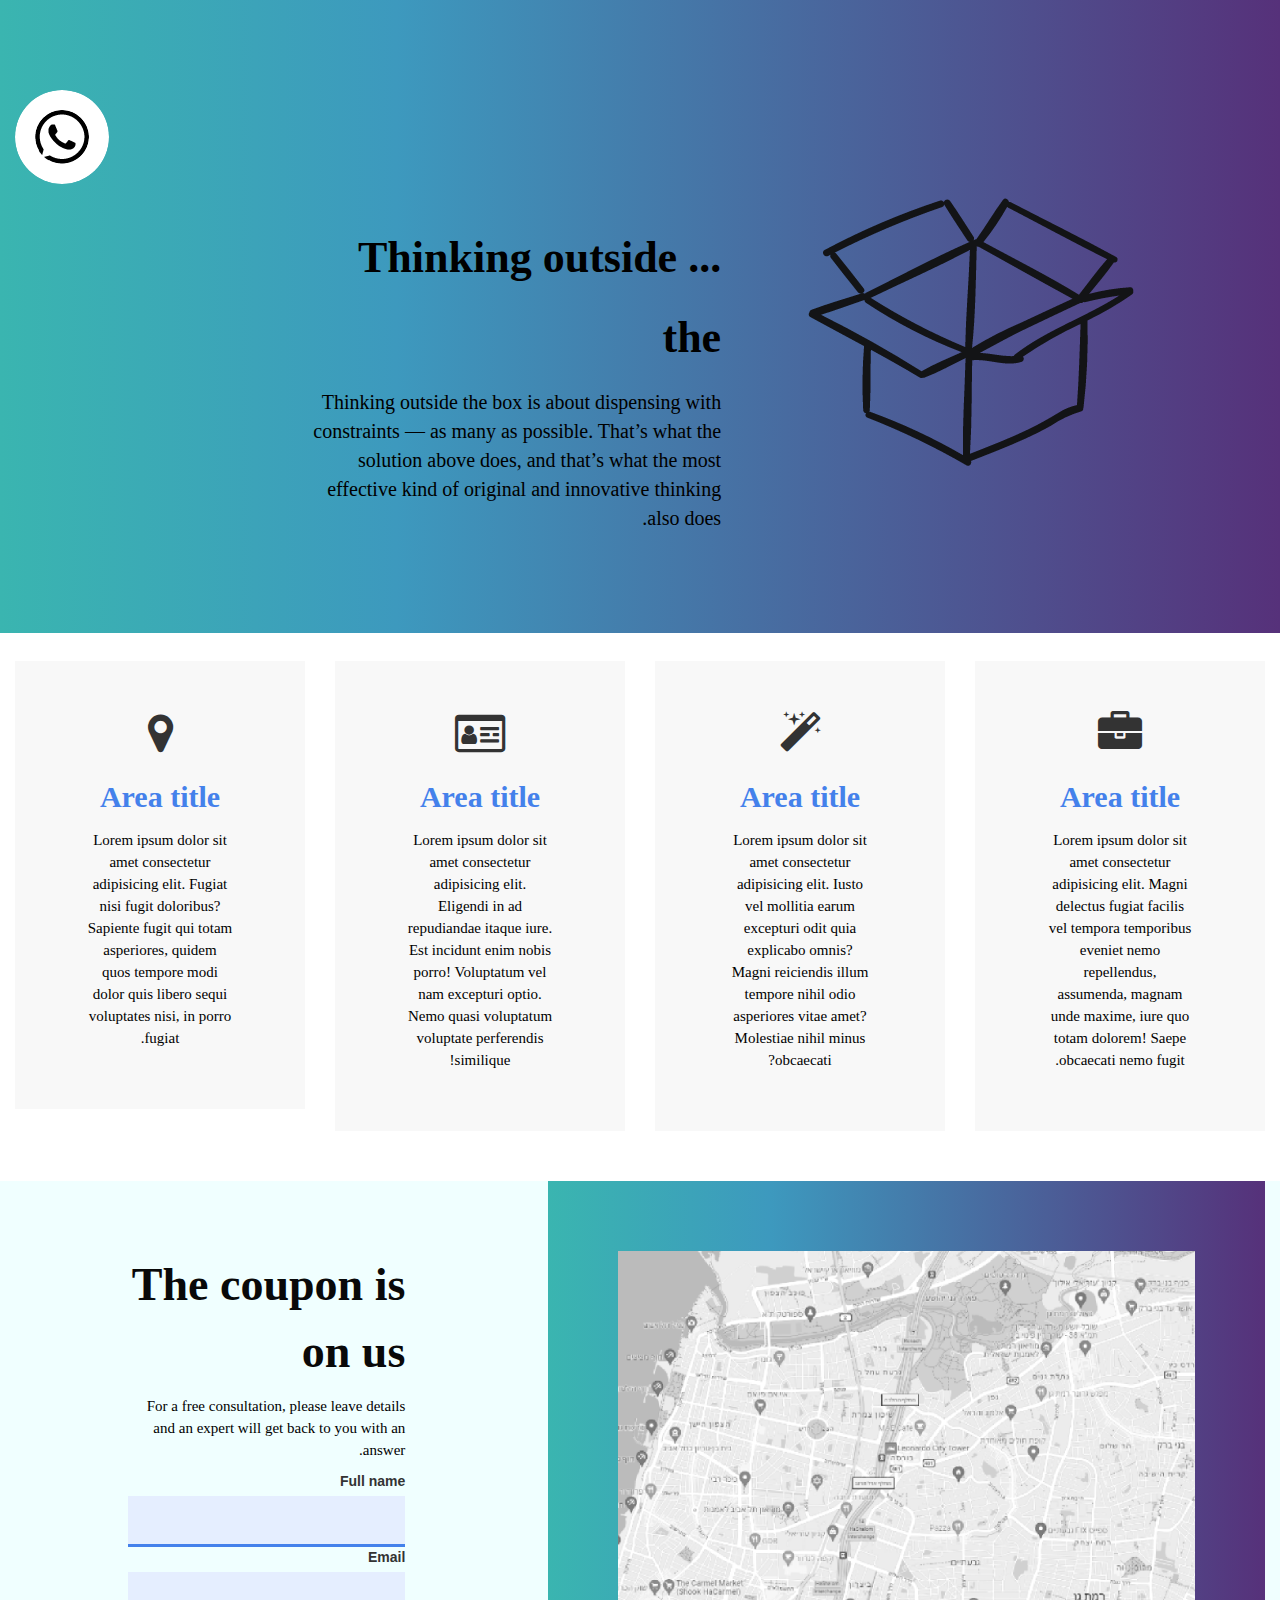
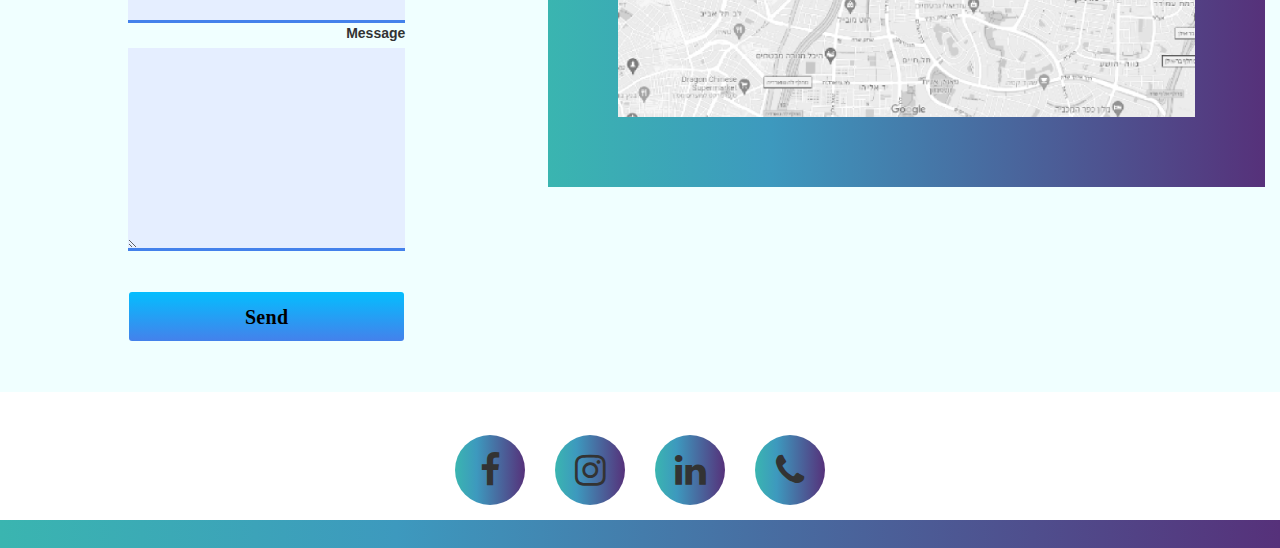
<file: projects/projectName1/index.html>
<!DOCTYPE html>
<html lang="en">

<head>
    <meta charset="UTF-8">
    <meta name="viewport" content="width=device-width, initial-scale=1.0">
    <title>Think outside the box</title>
    <link rel="stylesheet" href="https://maxcdn.bootstrapcdn.com/bootstrap/3.4.1/css/bootstrap.min.css">
    <link rel="stylesheet" href="https://cdnjs.cloudflare.com/ajax/libs/font-awesome/4.7.0/css/font-awesome.min.css">
    <link rel="stylesheet" href="./styles.css">
</head>

<body class="rtl">
    <div class="container-fluid d-flex">
        <div id="row1" class="row ltr blue">
            <div class="col-sm-12">
                <div class="whatsapp">
                    <img src="./images/whatsapp.png" alt="whatsapp image" />
                </div>
            </div>
        </div>
        <div id="row2" class="cont row blue">
            <div class="col-sm-12 col-md-7">
                <div class="content-header">
                    <h1 class="title-header">

                        ... Thinking outside the 
                    </h1>
                    <p class="text-header">

                        Thinking outside the box is about dispensing with constraints — as many as possible. That’s what the solution above
                        does, and that’s what the most effective kind of original and innovative thinking also does.
                        
                    </p>
                </div>
            </div>
            <div class="col-sm-12 col-md-4">
                <div class="box">
                    <img class="box-img" src="./images/box.png" alt="image of an open box" />
                </div>
            </div>
        </div>
        <div class="row d-flex justify-content-space-evenly">
            <div class="col-sm-12 col-md-3">
                <div class="square">
                    <i class="fa fa-map-marker"></i>
                    <h3 class="title-box">Area title</h3>
                    <p class="text-box">Lorem ipsum dolor sit amet consectetur adipisicing elit. Fugiat nisi fugit doloribus? Sapiente fugit qui totam asperiores, quidem quos tempore modi dolor quis libero sequi voluptates nisi, in porro fugiat.</p>
                </div>
            </div>
            <div class="col-sm-12 col-md-3">
                <div class="square">
                    <i class="fa fa-id-card-o" aria-hidden="true"></i>
                    <h3 class="title-box">Area title</h3>
                    <p class="text-box">Lorem ipsum dolor sit amet consectetur adipisicing elit. Eligendi in ad repudiandae itaque iure. Est incidunt enim nobis porro! Voluptatum vel nam excepturi optio. Nemo quasi voluptatum voluptate perferendis similique!</p>
                </div>
            </div>
            <div class="col-sm-12 col-md-3">
                <div class="square">
                    <i class="fa fa-magic" aria-hidden="true"></i>
                    <h3 class="title-box">Area title</h3>
                    <p class="text-box">Lorem ipsum dolor sit amet consectetur adipisicing elit. Iusto vel mollitia earum excepturi odit quia explicabo omnis? Magni reiciendis illum tempore nihil odio asperiores vitae amet? Molestiae nihil minus obcaecati?</p>
                </div>
            </div>
            <div class="col-sm-12 col-md-3">
                <div class="square">
                    <i class="fa fa-briefcase" aria-hidden="true"></i>
                    <h3 class="title-box">Area title</h3>
                    <p class="text-box">Lorem ipsum dolor sit amet consectetur adipisicing elit. Magni delectus fugiat facilis vel tempora temporibus eveniet nemo repellendus, assumenda, magnam unde maxime, iure quo totam dolorem! Saepe obcaecati nemo fugit.</p>
                </div>
            </div>
        </div>
        <div id="row4" class="row">
            <div class="form-main-container col-sm-12 col-md-5">
                <div class="form-title-container">
                    <h2 class="form-title">The coupon is on us </h2>
                    <p class="form-text">
                        For a free consultation, please leave details and an expert will get back to you with an answer.
                    </p>
                </div>
                <div class="form-container">
                    <form>
                        <label>Full name</label>
                        <input>
                        <label>Email</label>
                        <input>
                        <label>Message</label>
                        <textarea cols="50" rows="10"></textarea>
                        <button class="btn" type="submit" onclick="e => e.preventDefault()">
                            Send
                        </button>
                    </form>
                </div>
            </div>
            <div class="col-sm-12 col-md-7">
                <div class="map blue">
                    <img src="./images/map.png" alt="map">
                </div>
            </div>
        </div>
        <div id="row5" class="row d-flex justify-content-space-around">
            <div class="icons-container col-sm-12 col-md-12">
                <div class="icon-circle blue">
                    <i class="fa fa-phone" aria-hidden="true"></i>
                </div>
                <div class="icon-circle blue">
                    <i class="fa fa-linkedin" aria-hidden="true"></i>
                </div>
                <div class="icon-circle blue">
                    <i class="fa fa-instagram" aria-hidden="true"></i>
                </div>
                <div class="icon-circle blue">
                    <i class="fa fa-facebook" aria-hidden="true"></i>
                </div>
            </div>
        </div>
        <div id="row6" class="row blue"></div>
    </div>
</body>

</html>
</file>
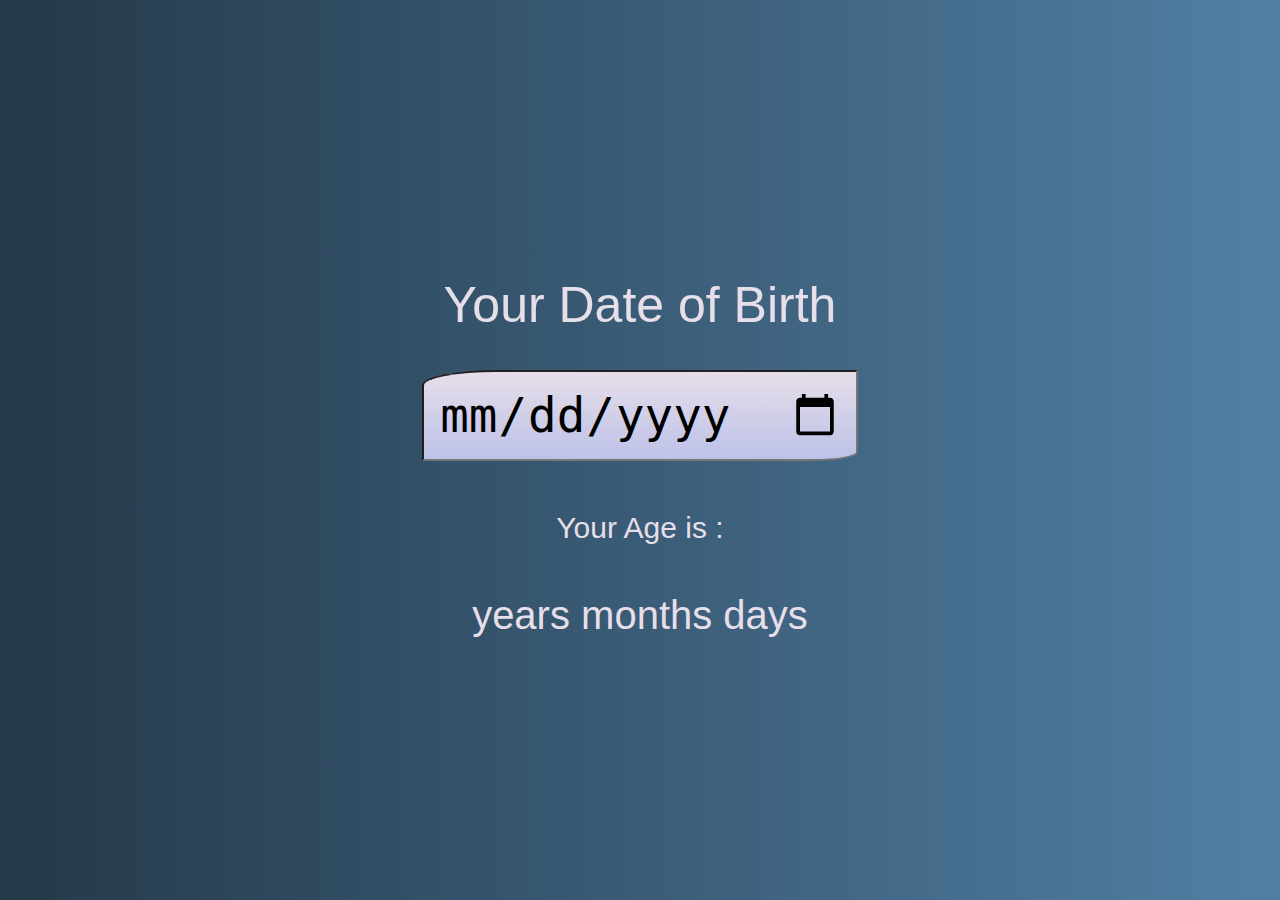
<file: projects/projectName2/index.html>
<!DOCTYPE html>
<html lang="en">
<head>
    <meta charset="UTF-8">
    <meta name="viewport" content="width=device-width, initial-scale=1.0">
    <title>Age Calculator</title>
    <link rel="stylesheet" href="./style.css" type="text/css">
</head>
<body>
    <div class="container">
        <label for="dob">Your Date of Birth</label>
        <input type="date" name="dob-name" id="dob" oninput="getAge()">
        <p class="desc">Your Age is : </p>
        <p class="age">
            <span id="years"></span> years
            <span id="months"></span> months
            <span id="days"></span> days
        </p>
        <p class="error">Welcome Time Traveller</p>
    </div>
    <script src="./app.js" type="text/javascript"></script>
</body>
</html>
</file>
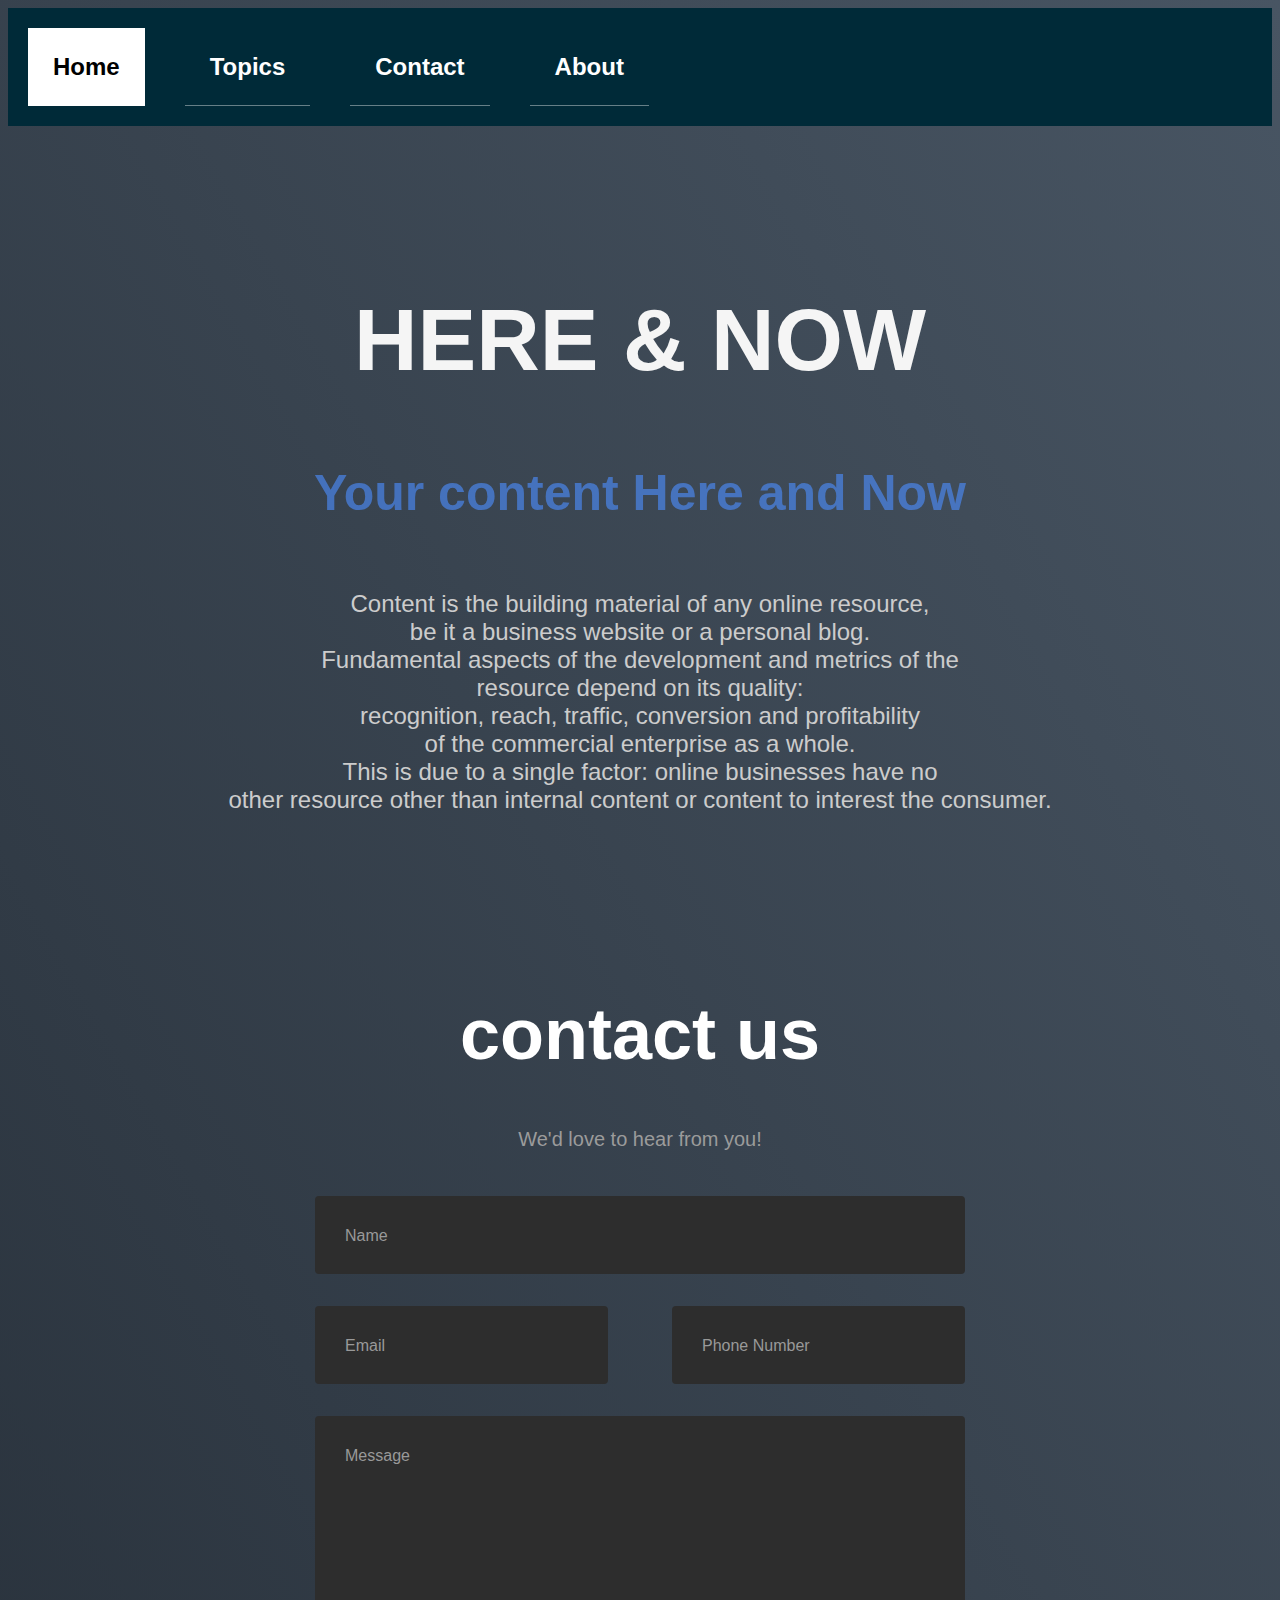
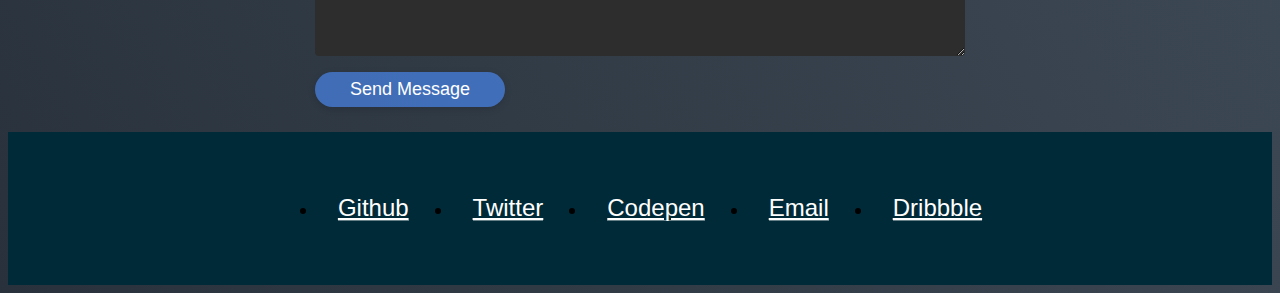
<file: projects/projectName3/index.html>
<html lang="en">

<head>
    <meta charset="UTF-8" />
    <meta http-equiv="X-UA-Compatible" content="IE=edge" />
    <meta name="viewport" content="width=device-width, initial-scale=1.0" />
    <title>HERE & NOW </title>
    <link rel="stylesheet" href="./style/style.css">
</head>

<body>
    
    <div class="nav">
       
        <a href="./index.html" class="active">Home</a>
        <a href="#Articles">Topics</a>
        <a href="#contact">Contact</a>
        <a href="#about">About</a>
    </div>
    <div class=" header">
        <h2 class="heading">HERE & NOW</h2>
        <h3 id="Articles"> Your content Here and Now</h3>
        <p class="content">
            Content is the building material of any online resource, <br>be it a business website or a personal blog. <br> Fundamental
            aspects of the development and metrics of the<br> resource depend on its quality: <br>recognition, reach, traffic, conversion
            and profitability <br>of the commercial enterprise as a whole. <br> This is due to a single factor: online businesses have no<br>
            other resource other than internal content or content to interest the consumer.
        </p>

        <p></p>
    </div>

    <div class="container">
        
        <div class="row">
            <h1 id="contact">contact us</h1>
        </div>
        <div class="row">
            <h4 style="text-align:center">We'd love to hear from you!</h4>
        </div>
        <div class="row input-container">
            <div class="col-xs-12">
                <div class="styled-input wide">
                    <input type="text" required />
                    <label>Name</label>
                </div>
            </div>
            <div class="col-md-6 col-sm-12">
                <div class="styled-input">
                    <input type="text" required />
                    <label>Email</label>
                </div>
            </div>
            <div class="col-md-6 col-sm-12">
                <div class="styled-input" style="float:right;">
                    <input type="text" required />
                    <label>Phone Number</label>
                </div>
            </div>
            <div class="col-xs-12">
                <div class="styled-input wide">
                    <textarea required></textarea>
                    <label>Message</label>
                </div>
            </div>
            <div class="col-xs-12">
                <div class="btn-lrg submit-btn">Send Message</div>
            </div>
        </div>
    </div>


    <div class="footer">
        <ul id="about">
            <li><a href="https://twitter.com"; target="_blank">Twitter</a></li>
            <li><a href="https://codepen.io"; target="_blank">Codepen</a></li>
            <li><a href="mailto:zarik967@gmail.com"; target="_blank">Email</a></li>
            <li><a href="https://dribbble.com"; target="_blank">Dribbble</a></li>
            <li><a href="https://github.com"; target="_blank">Github</a></li>
           
        </ul>
    </div>
</body>

</html>
</file>
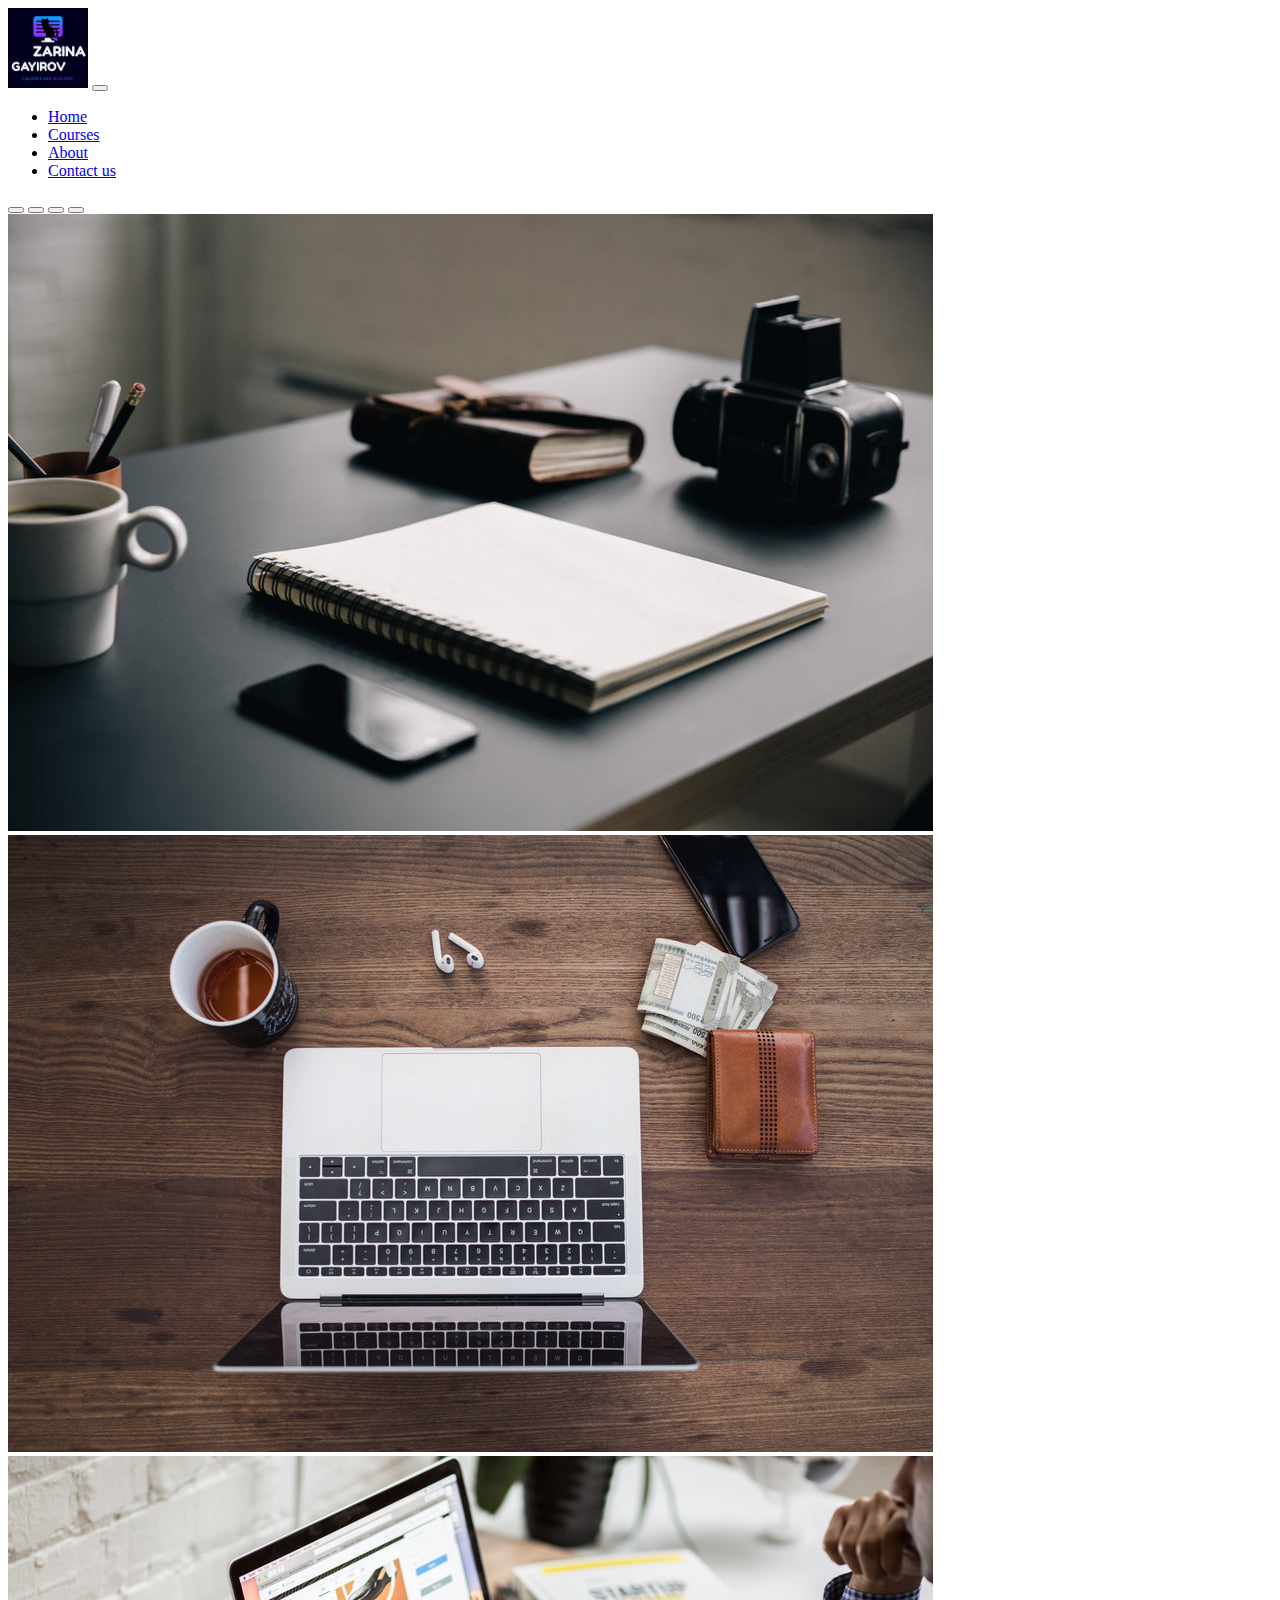
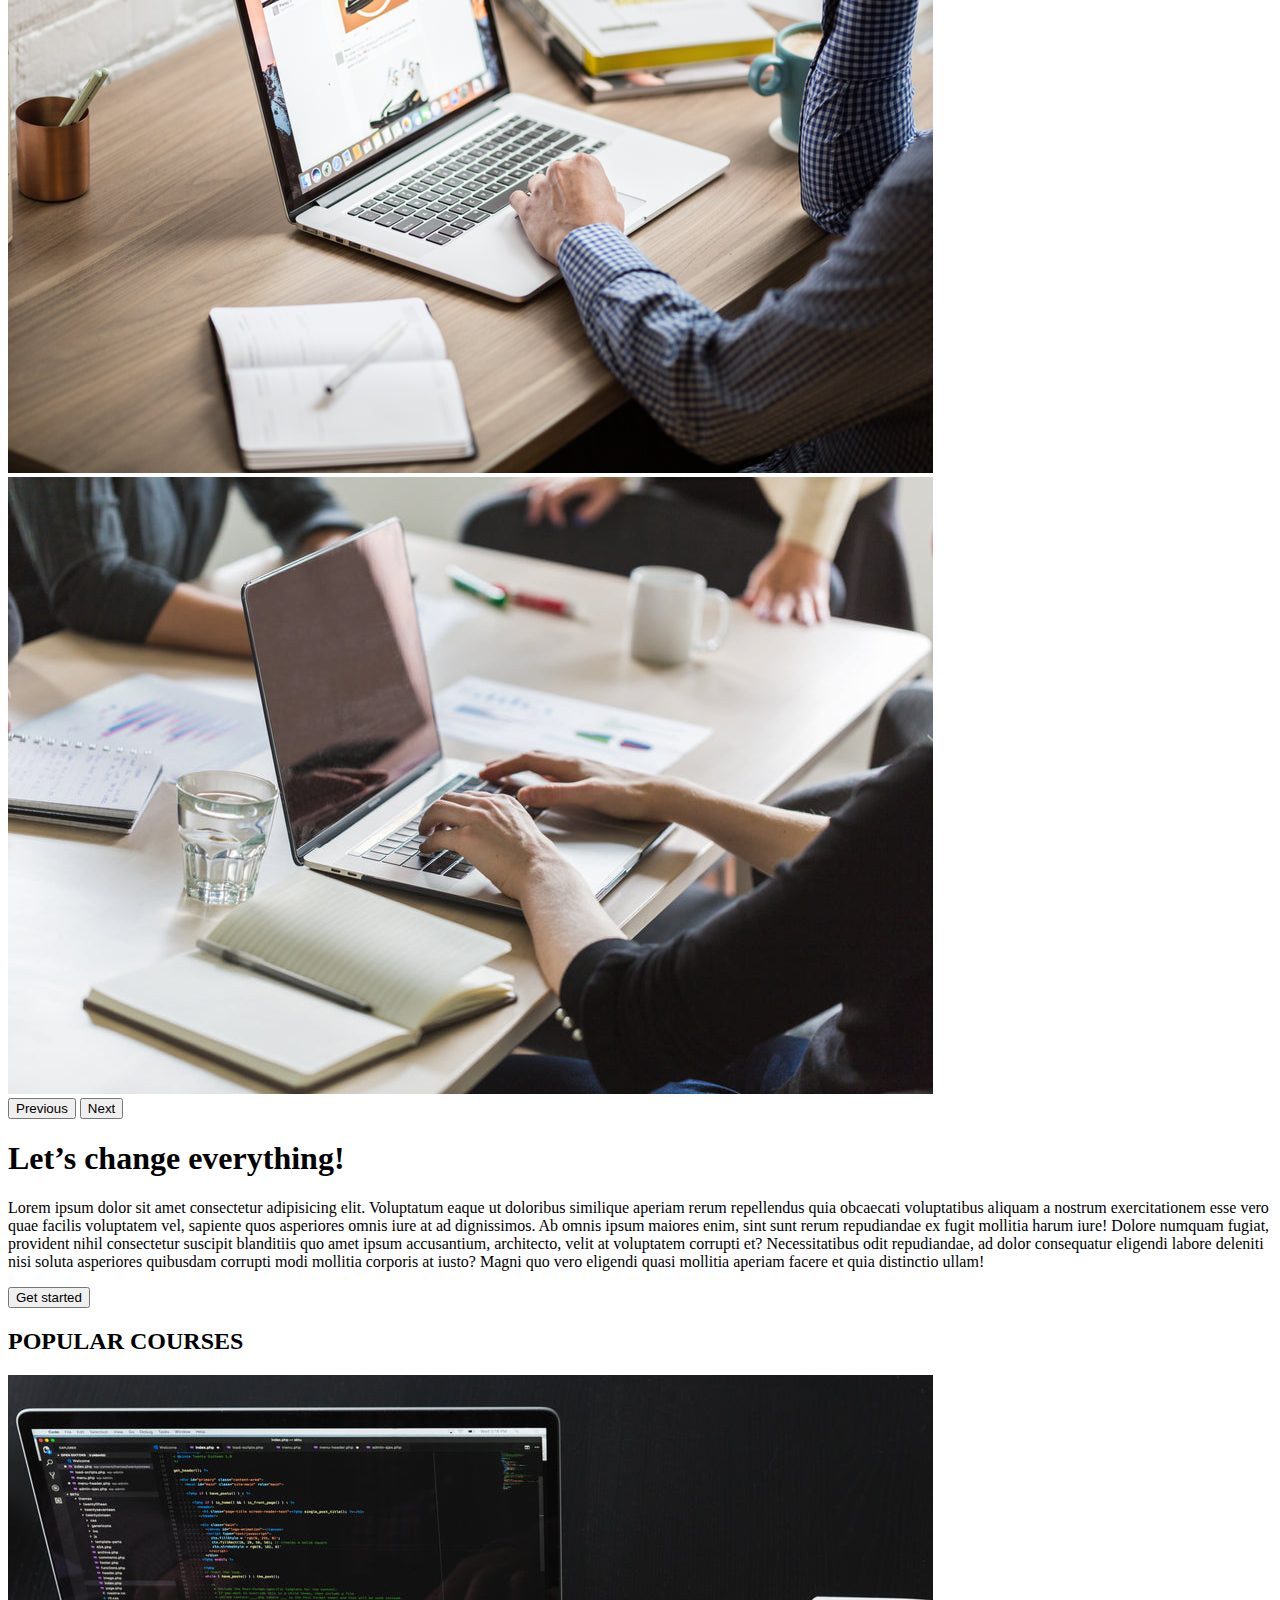
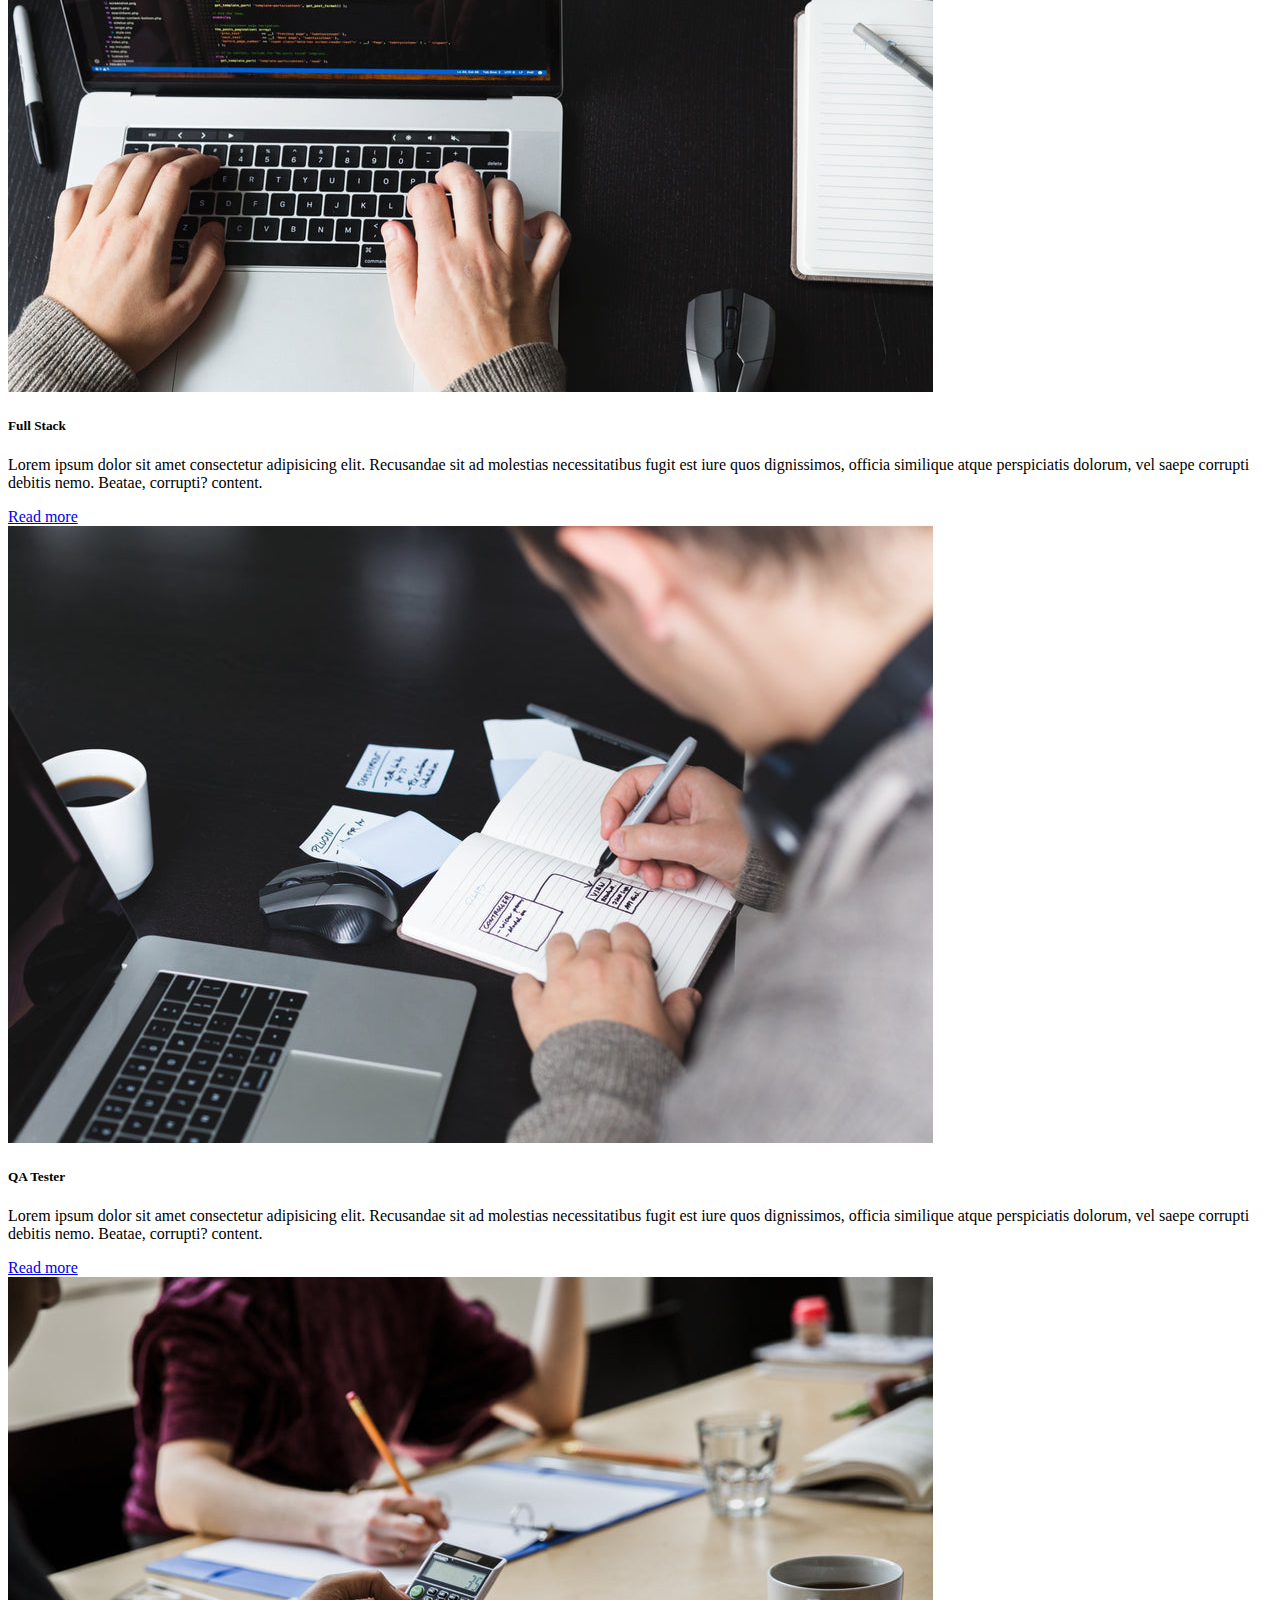
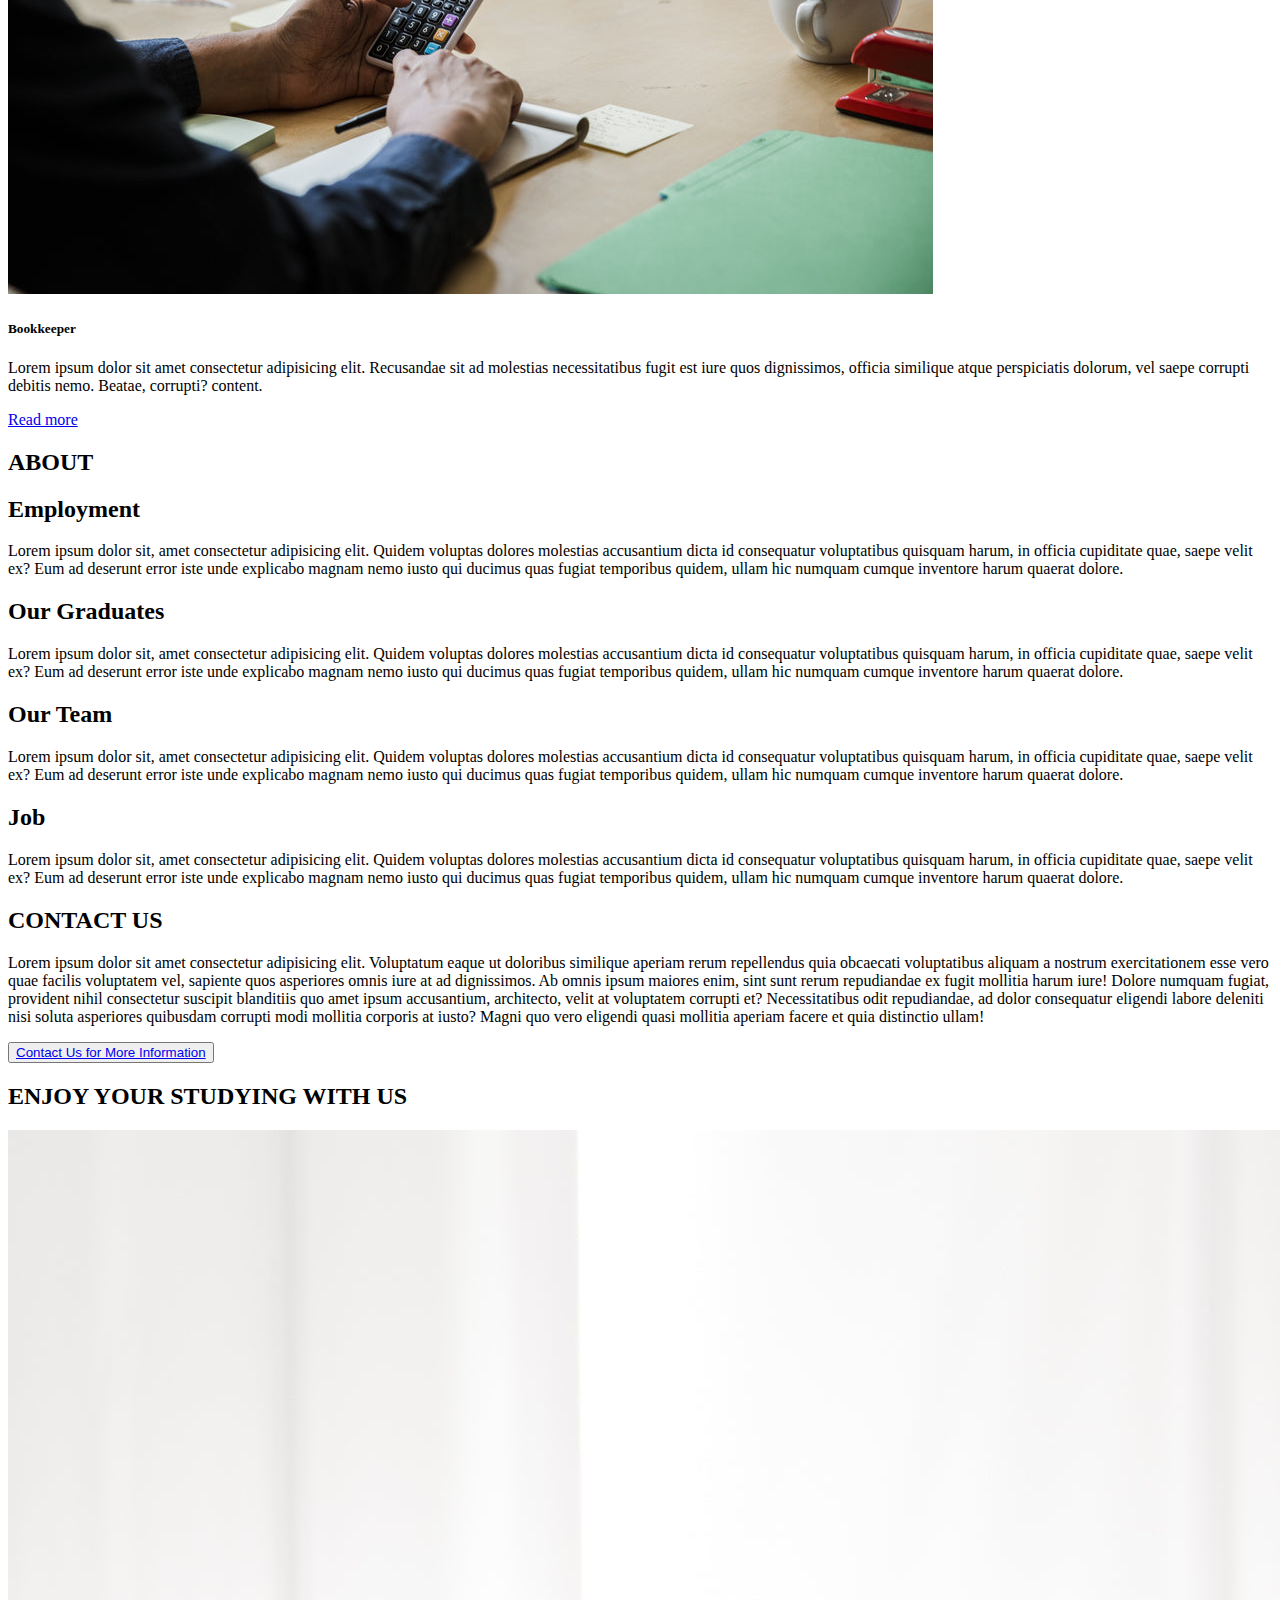
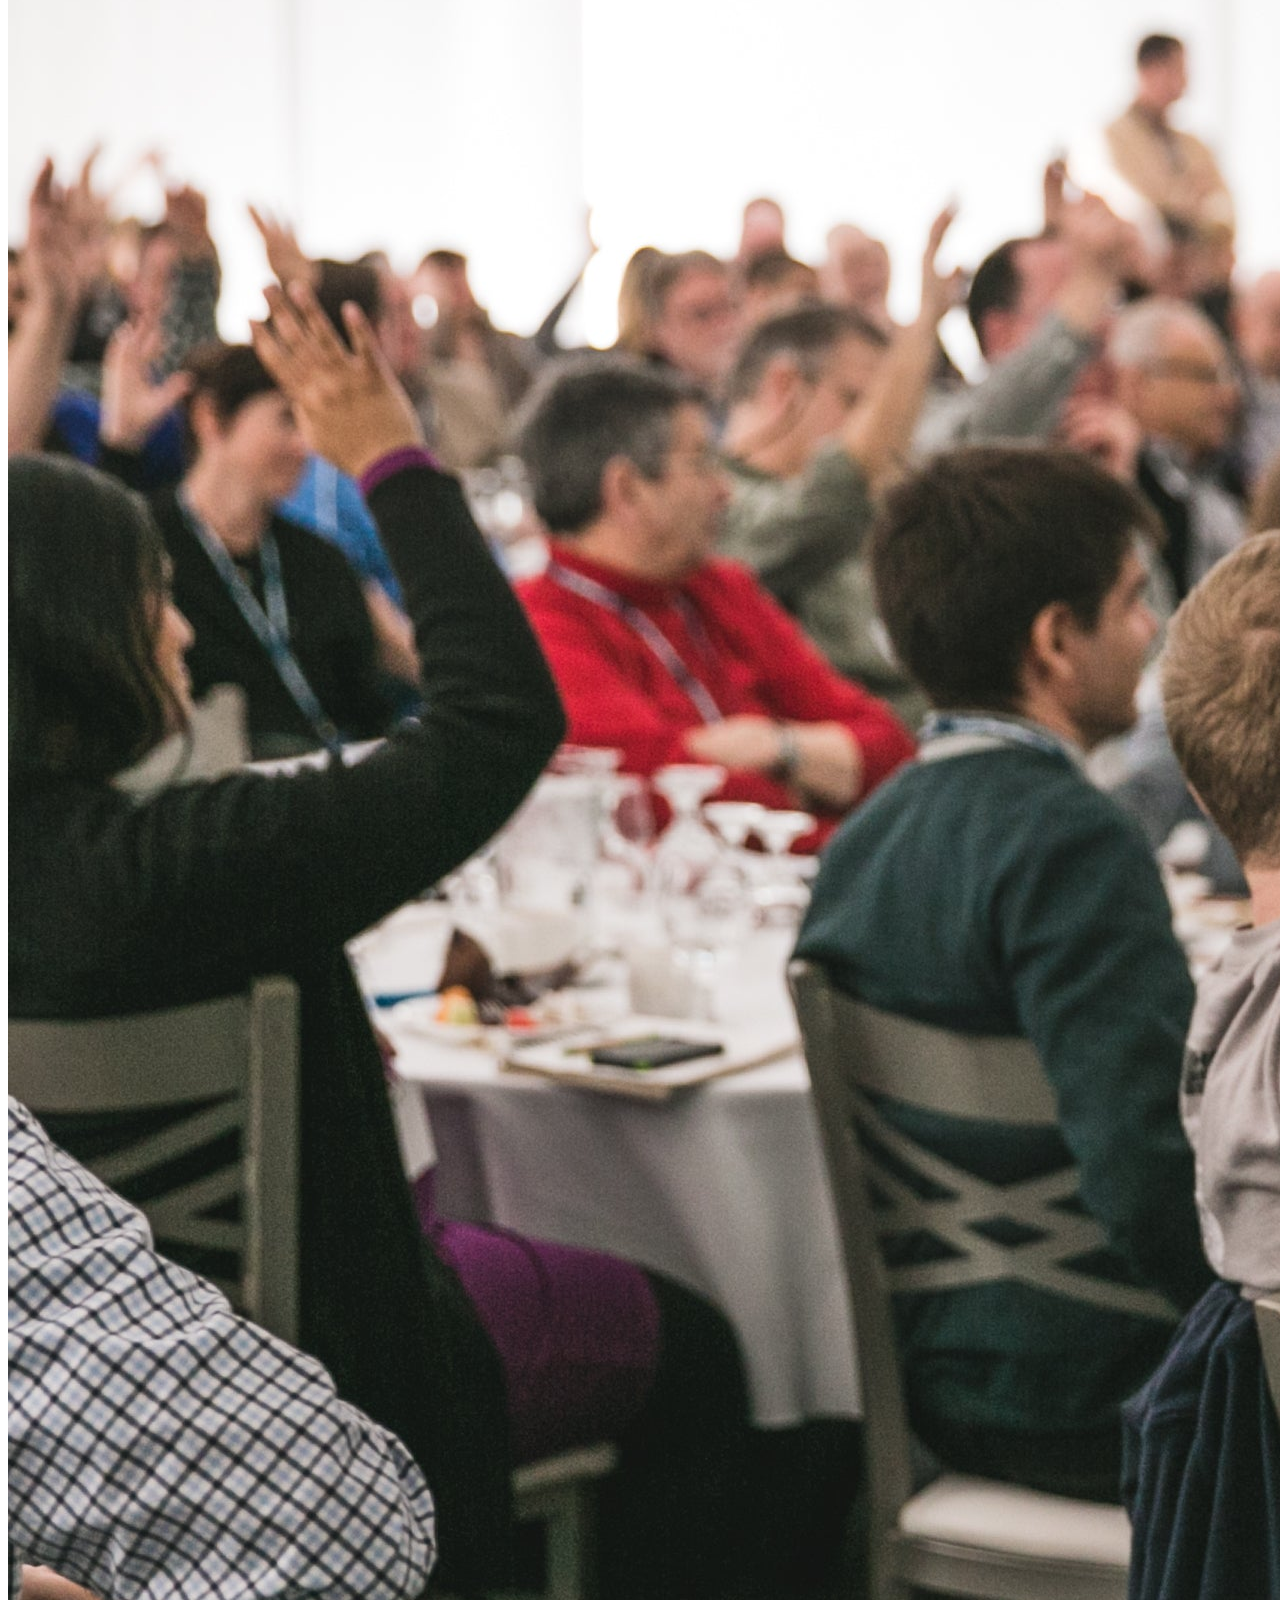
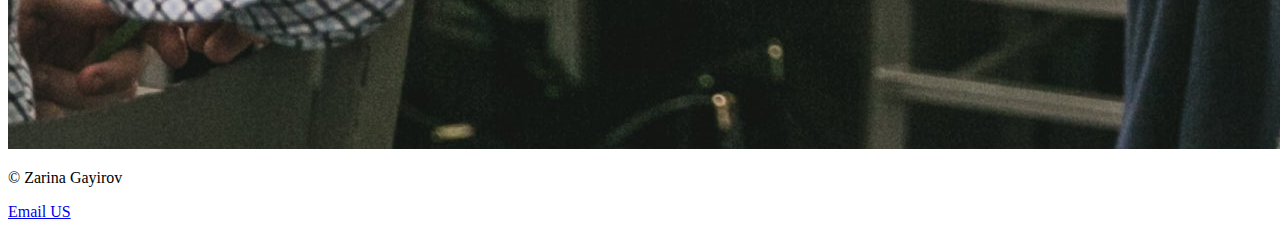
<file: projects/projectName4/index.html>
<!doctype html>
<html lang="en">

<head>
    <meta charset="utf-8">
    <meta name="viewport" content="width=device-width, initial-scale=1">
    <title> ENJOY YOUR STUDYING WITH US </title>
    <link href="https://cdn.jsdelivr.net/npm/bootstrap@5.3.2/dist/css/bootstrap.min.css" rel="stylesheet"
        integrity="sha384-T3c6CoIi6uLrA9TneNEoa7RxnatzjcDSCmG1MXxSR1GAsXEV/Dwwykc2MPK8M2HN" crossorigin="anonymous">
</head>

<body>
    
<!-- NavBar -->
<nav class="navbar navbar-expand-lg bg-body-tertiary fs-3">
    <div class="container-fluid">
        <a class="navbar-brand " href="#"><img src="./images/logo.jpg" alt="logo" width="80"/></a>
        <button class="navbar-toggler" type="button" data-bs-toggle="collapse" data-bs-target="#navbarNav"
            aria-controls="navbarNav" aria-expanded="false" aria-label="Toggle navigation">
            <span class="navbar-toggler-icon"></span>
        </button>
        <div class="collapse navbar-collapse" id="navbarNav">
            <ul class="navbar-nav">
                <li class="nav-item">
                    <a class="nav-link active" aria-current="page" href="#">Home</a>
                </li>
                <li class="nav-item">
                    <a class="nav-link" href="#courses">Courses</a>
                </li>
                <li class="nav-item">
                    <a class="nav-link" href="#about">About</a>
                </li>
                <li class="nav-item">
                    <a class="nav-link" href="#contact">Contact us</a>
                </li>
            </ul>
        </div>
    </div>
</nav>


<!-- Carousel -->
<div id="carouselExampleIndicators" class="carousel slide">
    <div class="carousel-indicators">
        <button type="button" data-bs-target="#carouselExampleIndicators" data-bs-slide-to="0" class="active"
            aria-current="true" aria-label="Slide 1"></button>
        <button type="button" data-bs-target="#carouselExampleIndicators" data-bs-slide-to="1"
            aria-label="Slide 2"></button>
        <button type="button" data-bs-target="#carouselExampleIndicators" data-bs-slide-to="2"
            aria-label="Slide 3"></button>
            <button type="button" data-bs-target="#carouselExampleIndicators" data-bs-slide-to="3" aria-label="Slide 4"></button>
    </div>
    <div class="carousel-inner" >
        <div class="carousel-item active">
            <img src="./images/1.jpg" class="d-block w-100" alt="office">
        </div>
        <div class="carousel-item">
            <img src="./images/2.jpg" class="d-block w-100" alt="office">
        </div>
        <div class="carousel-item">
            <img src="./images/3.jpg" class="d-block w-100" alt="office">
        </div>
        <div class="carousel-item">
            <img src="./images/4.jpg" class="d-block w-100" alt="office">
        </div>
    </div>
    <button class="carousel-control-prev" type="button" data-bs-target="#carouselExampleIndicators"
        data-bs-slide="prev">
        <span class="carousel-control-prev-icon" aria-hidden="true"></span>
        <span class="visually-hidden">Previous</span>
    </button>
    <button class="carousel-control-next" type="button" data-bs-target="#carouselExampleIndicators"
        data-bs-slide="next">
        <span class="carousel-control-next-icon" aria-hidden="true"></span>
        <span class="visually-hidden">Next</span>
    </button>
</div>

<!-- Main container -->

<div class="container">
    <h1 class="text-center p-5 mb-5 mt -5">Let’s change everything! </h1>

<div class=" w-100 bg-dark-subtle p-5 mb-5">
    <p> Lorem ipsum dolor sit amet consectetur adipisicing elit. Voluptatum eaque ut doloribus similique aperiam rerum repellendus quia obcaecati voluptatibus aliquam a nostrum exercitationem esse vero quae facilis voluptatem vel, sapiente quos asperiores omnis iure at ad dignissimos. Ab omnis ipsum maiores enim, sint sunt rerum repudiandae ex fugit mollitia harum iure! Dolore numquam fugiat, provident nihil consectetur suscipit blanditiis quo amet ipsum accusantium, architecto, velit at voluptatem corrupti et? Necessitatibus odit repudiandae, ad dolor consequatur eligendi labore deleniti nisi soluta asperiores quibusdam corrupti modi mollitia corporis at iusto? Magni quo vero eligendi quasi mollitia aperiam facere et quia distinctio ullam!</p>
    <button type="button" class="btn btn-primary btn-lg">Get started</button>
</div>

<h2 id="courses" class="fs-1 p-5 mt-5 mb-5 text-center"> POPULAR COURSES</h2>


<div class="row">

<!-- card 1 -->
    <div class="col">
    <div class="card mb-5 ">
        <img src="./images/5.jpg" class="card-img-top" alt="developer">
        <div class="card-body">
            <h5 class="card-title">Full Stack</h5>
            <p class="card-text">Lorem ipsum dolor sit amet consectetur adipisicing elit. Recusandae sit ad molestias necessitatibus fugit est iure quos dignissimos, officia similique atque perspiciatis dolorum, vel saepe corrupti debitis nemo. Beatae, corrupti?
                content.</p>
            <a href="#" class="btn btn-primary">Read more</a>
        </div>
    </div>
    </div>

<!-- card 2 -->
<div class="col">
<div class="card mb-5"  >
    <img src="./images/6.jpg"  class="card-img-top " alt="QA">
    <div class="card-body">
        <h5 class="card-title">QA Tester</h5>
        <p class="card-text">Lorem ipsum dolor sit amet consectetur adipisicing elit. Recusandae sit ad molestias
            necessitatibus fugit est iure quos dignissimos, officia similique atque perspiciatis dolorum, vel saepe
            corrupti debitis nemo. Beatae, corrupti?
            content.</p>
        <a href="#" class="btn btn-primary">Read more</a>
    </div>
</div>
</div>

<!-- card 3 -->
<div class="col">
    <div class="card mb-5">
        <img src="./images/7.jpg" class="card-img-top " alt="QA">
        <div class="card-body">
            <h5 class="card-title">Bookkeeper</h5>
            <p class="card-text">Lorem ipsum dolor sit amet consectetur adipisicing elit. Recusandae sit ad molestias
                necessitatibus fugit est iure quos dignissimos, officia similique atque perspiciatis dolorum, vel saepe
                corrupti debitis nemo. Beatae, corrupti?
                content.</p>
            <a href="#" class="btn btn-primary">Read more</a>
        </div>
    </div>
</div>
</div>

<!-- About  -->

<h2 id="about" class="fs-1 p-5 mt-5 mb-5 text-center"> ABOUT </h2>
<div class="row">
<div class="col-6">
<div class="bg-secondary text-white p-5 mt-5 mb-5">

    <h2>Employment</h2>
    <p>Lorem ipsum dolor sit, amet consectetur adipisicing elit. Quidem voluptas dolores molestias accusantium dicta id consequatur voluptatibus quisquam harum, in officia cupiditate quae, saepe velit ex? Eum ad deserunt error iste unde explicabo magnam nemo iusto qui ducimus quas fugiat temporibus quidem, ullam hic numquam cumque inventore harum quaerat dolore.</p>
</div>
</div>
<div class="col-6">
    <div class="bg-dark-subtle p-5 mt-5 mb-5">

        <h2> Our Graduates</h2>
        <p>Lorem ipsum dolor sit, amet consectetur adipisicing elit. Quidem voluptas dolores molestias accusantium dicta
            id consequatur voluptatibus quisquam harum, in officia cupiditate quae, saepe velit ex? Eum ad deserunt
            error iste unde explicabo magnam nemo iusto qui ducimus quas fugiat temporibus quidem, ullam hic numquam
            cumque inventore harum quaerat dolore.</p>
    </div>
</div>
<div class="col-6">
    <div class="bg-dark-subtle p-5 mt-5 mb-5">
        <h2>Our Team </h2>
        <p>Lorem ipsum dolor sit, amet consectetur adipisicing elit. Quidem voluptas dolores molestias accusantium dicta
            id consequatur voluptatibus quisquam harum, in officia cupiditate quae, saepe velit ex? Eum ad deserunt
            error iste unde explicabo magnam nemo iusto qui ducimus quas fugiat temporibus quidem, ullam hic numquam
            cumque inventore harum quaerat dolore.</p>
    </div>
</div>
<div class="col-6">
    <div class="bg-secondary text-white p-5 mt-5 mb-5">
        <h2> Job  </h2>
        <p>Lorem ipsum dolor sit, amet consectetur adipisicing elit. Quidem voluptas dolores molestias accusantium dicta
            id consequatur voluptatibus quisquam harum, in officia cupiditate quae, saepe velit ex? Eum ad deserunt
            error iste unde explicabo magnam nemo iusto qui ducimus quas fugiat temporibus quidem, ullam hic numquam
            cumque inventore harum quaerat dolore.</p>
    </div>
</div>
</div>


<!-- contact us -->

<h2 id="contact" class="fs-1 p-5 mt-5 mb-5 text-center"> CONTACT US </h2>

<div class=" w-100 bg-dark-subtle p-5 mb-5">
    <p> Lorem ipsum dolor sit amet consectetur adipisicing elit. Voluptatum eaque ut doloribus similique aperiam rerum
        repellendus quia obcaecati voluptatibus aliquam a nostrum exercitationem esse vero quae facilis voluptatem vel,
        sapiente quos asperiores omnis iure at ad dignissimos. Ab omnis ipsum maiores enim, sint sunt rerum repudiandae
        ex fugit mollitia harum iure! Dolore numquam fugiat, provident nihil consectetur suscipit blanditiis quo amet
        ipsum accusantium, architecto, velit at voluptatem corrupti et? Necessitatibus odit repudiandae, ad dolor
        consequatur eligendi labore deleniti nisi soluta asperiores quibusdam corrupti modi mollitia corporis at iusto?
        Magni quo vero eligendi quasi mollitia aperiam facere et quia distinctio ullam!</p>
    <button type="button" class="btn btn-primary btn-lg"><a href="mailto: zarik967@gmail.com" class="text-white text-decoration-none">Contact Us for More Information</a></button>
</div>


<h2  class="fs-1 p-5 mt-5 mb-5 text-center"> ENJOY YOUR STUDYING WITH US </h2>
<img src="./images/8.jpg" alt="class" class="w-100 mb-5">

</div>
<!-- end of .container -->

<footer class="bg-dark text-white mt-5 p-5 text-center">
    <p> &copy; Zarina Gayirov</p>
    <p><a href="mailto: zarik967@gmail.com" class="text-white">Email US</a></p>
</footer>



















    <script src="https://cdn.jsdelivr.net/npm/bootstrap@5.3.2/dist/js/bootstrap.bundle.min.js"
        integrity="sha384-C6RzsynM9kWDrMNeT87bh95OGNyZPhcTNXj1NW7RuBCsyN/o0jlpcV8Qyq46cDfL"
        crossorigin="anonymous"></script>
</body>

</html>
</file>
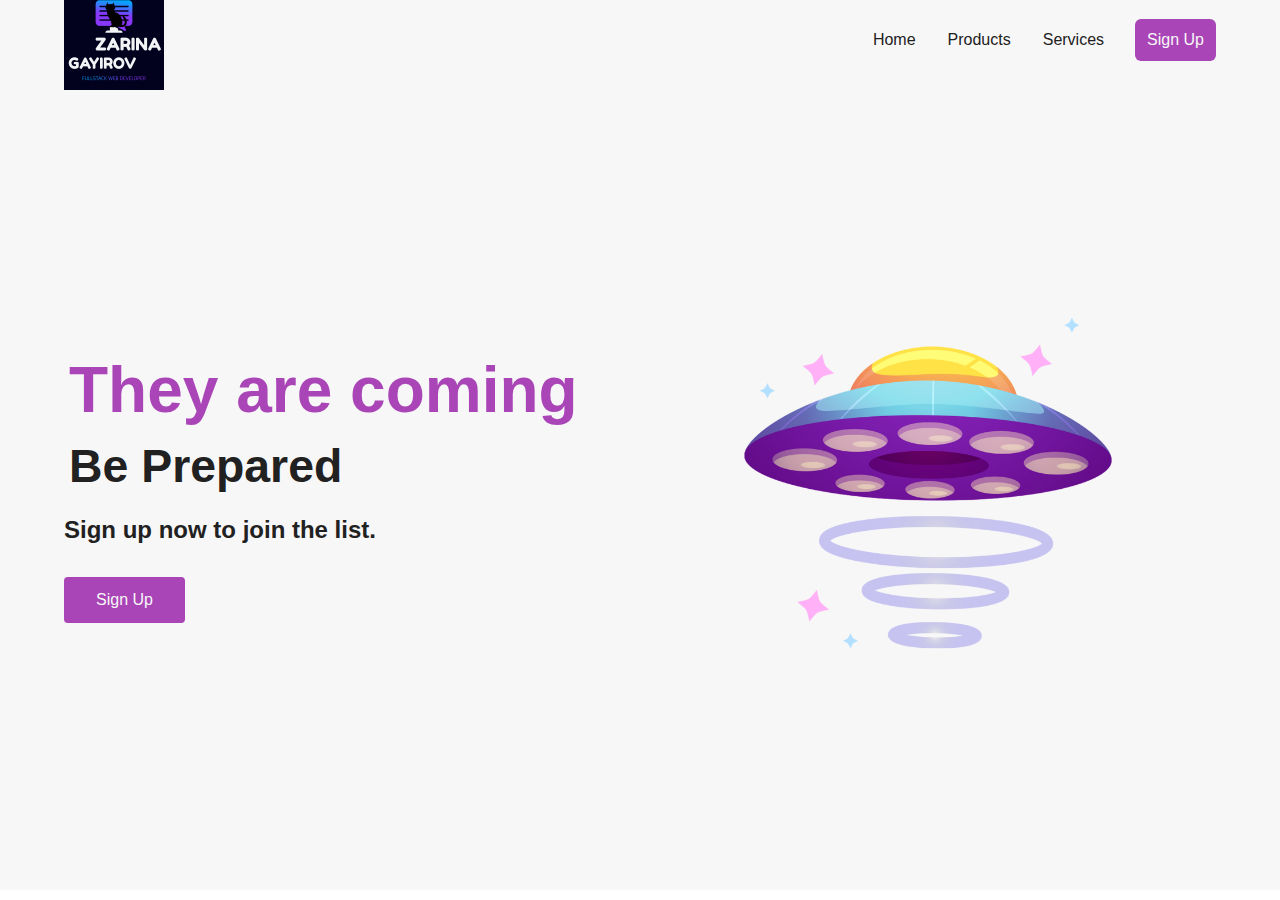
<file: projects/projectName5/index.html>
<!DOCTYPE html>
<html lang="en">
  <head>
    <meta charset="UTF-8" />
    <meta name="viewport" content="width=device-width, initial-scale=1.0" />
    <!-- <link
      rel="stylesheet"
      href="https://use.fontawesome.com/releases/v5.15.1/css/all.css"
      integrity="sha384-vp86vTRFVJgpjF9jiIGPEEqYqlDwgyBgEF109VFjmqGmIY/Y4HV4d3Gp2irVfcrp"
      crossorigin="anonymous"
    /> -->
    <link rel="stylesheet" href="./styles/styles.css" />
    <title>They are coming</title>
  </head>
  <body>
    <!-- Navbar Section -->
    <nav class="navbar">
      <a href="./index.html" class="navbar__logo"><img src="./images/logo-search-grid-1x (2).png" width="100"></a>
      <div class="navbar__bars"><i class="fas fa-bars"></i></div>
      <div class="navbar__menu">
        <a href="#" class="navbar__menu--links">Home</a>
        <a href="#" class="navbar__menu--links">Products</a>
        <a href="#" class="navbar__menu--links">Services</a>
        <a href="#" class="navbar__menu--links" id="button">Sign Up</a>
      </div>
    </nav>

    <!-- Hero Section -->
    <div class="hero">
      <div class="hero__container">
        <div class="hero__container--left">
          <h1>They are coming</h1>
          <h2>Be Prepared</h2>
          <p>Sign up now to join the list.</p>
          <button class="hero__container--btn"><a href="#">Sign Up</a></button>
        </div>
        <div class="hero__container--right">
          <img
            src="./images/8793786.png" 
            alt="alien"
            class="hero__container--img"
          />
        </div>
      </div>
    </div>
  </body>
</html>
</file>
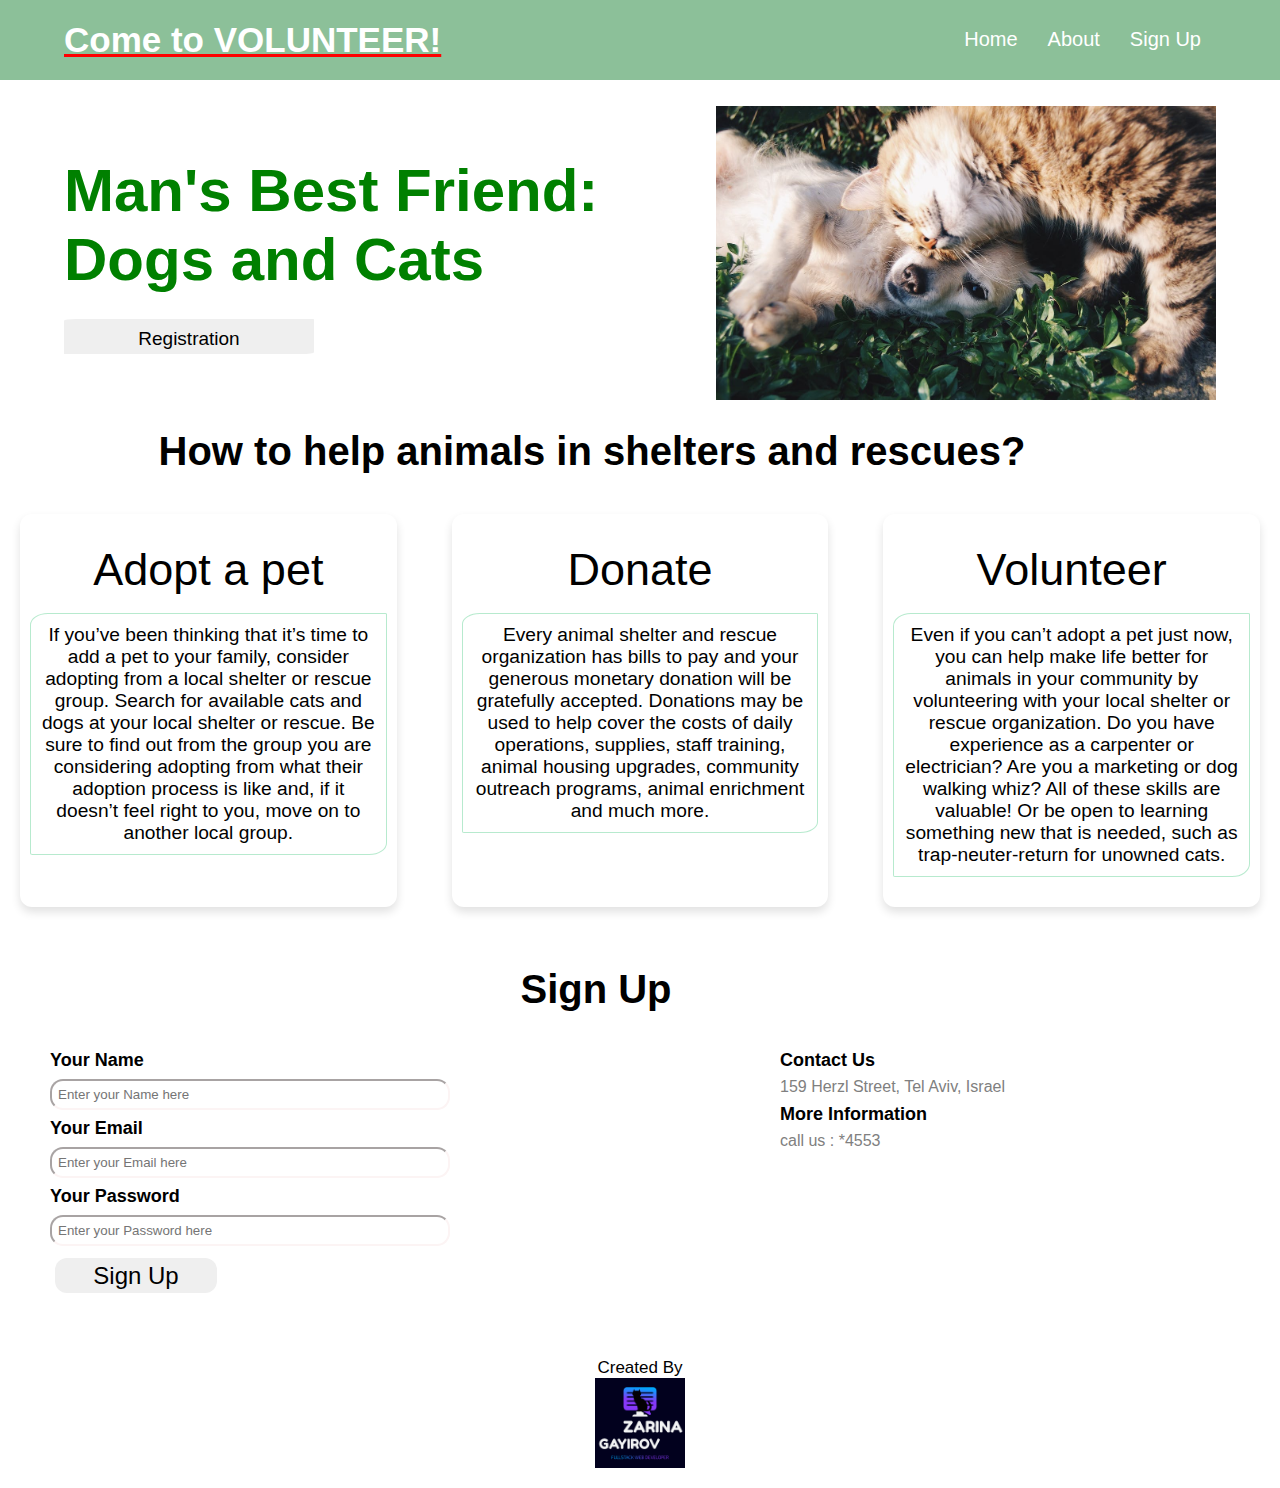
<file: projects/projectName6/index.html>
<!DOCTYPE html>
<html lang="en">

<head>
    <meta charset="UTF-8">
    <meta http-equiv="X-UA-Compatible" content="IE=edge">
    <meta name="viewport" content="width=device-width, initial-scale=1.0">
    <link rel="stylesheet" href="./style/index.css">
    <title>Come to
    VOLUNTEER!</title>
</head>

<body>
    <nav>
        <div class="heading">Come to
        VOLUNTEER!</div>
        <span class="sideMenuButton" onclick="openNavbar()">
            ☰
        </span>

        <div class="navbar">
            <ul>
                <li><a href="#Home">Home</a></li>
                <li><a href="#">About</a></li>
                <li><a href="#">Sign Up</a></li>
            </ul>
        </div>
    </nav>

    <!-- Side navigation bar for
		responsive website -->
    <div class="sideNavigationBar" id="sideNavigationBar">
        <a href="#" class="closeButton" onclick="closeNavbar()">

        </a>
        <a href="#">Home</a>
        <a href="#">About</a>
        <a href="#">Sign Up</a>
    </div>

    <!-- Content -->
    <div class="line" id="Home">
        <div class="side1">
            <h1>Man's Best Friend: Dogs and Cats</h1>
            <button>
                <a href="https://spca.co.il/volunteering/">
                    Registration
                </a>
            </button>
        </div>
        <div class="side2">
            <img src="./images/catAndDog.jpeg"
                width="500">
        </div>
    </div>

    <section class="about" id="My Projects">
        <div class="content">
            <div class="title">
                <span>How to help animals in shelters and rescues?</span>
            </div>
            <div class="boxes">
                <div class="box">
                    <div class="topic">
                        <a href="" target="_blank">
                            Adopt a pet
                        </a>
                    </div>
                    <p class="paragraph">
                        
                        If you’ve been thinking that it’s time to add a pet to your family, consider adopting from a local shelter or rescue
                        group. Search for available cats and dogs at your local shelter or rescue. Be sure to find out from the group you are
                        considering adopting from what their adoption process is like and, if it doesn’t feel right to you, move on to another
                        local group.
                </div>
                <div class="box">

                    <div class="topic">
                        <a href="" target="_blank">
                        Donate
                        </a>
                    </div>
                    <p class="paragraph">
                        Every animal shelter and rescue organization has bills to pay and your generous monetary donation will be gratefully
                        accepted. Donations may be used to help cover the costs of daily operations, supplies, staff training, animal housing
                        upgrades, community outreach programs, animal enrichment and much more.
                    </p>
                </div>

                <div class="box">
                    <div class="topic">
                        <a href="" target="_blank">
                            Volunteer
                        </a>
                    </div>
                    <p class="paragraph">
                        Even if you can’t adopt a pet just now, you can help make life better for animals in your community by volunteering with
                        your local shelter or rescue organization. Do you have experience as a carpenter or electrician? Are you a marketing or
                        dog walking whiz? All of these skills are valuable! Or be open to learning something new that is needed, such as
                        trap-neuter-return for unowned cats.
                    </p>
                </div>
            </div>
        </div>
    </section>

    <section class="contact" id="contact">
        <div class="content">
            <div class="title"><span>Sign Up</span></div>
            <div class="contactMenu">
                <div class="input1">
                    <div class="label1">Your Name</div>
                    <div class="input2">
                        <input type="text" placeholder="Enter your Name here">
                    </div>
                    <div class="label1">
                        <label>Your Email</label>
                    </div>
                    <div class="input2">
                        <input type="text" placeholder="Enter your Email here">
                    </div>
                    <div class="label1">
                        <label>Your Password</label>
                    </div>
                    <div class="input2">
                        <input type="text" placeholder="Enter your Password here">
                    </div>
                    <div class="button">
                        <button>Sign Up</button>
                    </div>
                </div>
                <div class="input3">
                    <div class="rightside1">
                        <div class="title1">
                            <span>
                                Contact Us
                            </span>
                        </div>
                        <div class="content1">
                            159 Herzl Street, Tel Aviv, Israel

                        </div>
                        <div class="title1">
                            <span>More Information</span>
                        </div>
                        <div class="content1">
                            call us : *4553
                        </div>
                    </div>
                </div>
            </div>
        </div>
    </section>
    <!-- Footer section -->
    <footer>
        <div class="footer">
            <span>
                Created By
                <br><img width="90" src="./images/logo-search-grid-1x (2).png" alt="logo"><br>
                </img>
            </span>
        </div>
    </footer>
    <script src="./script/index.js"></script>
</body>

</html>
</file>
<file: projects/projectName1/styles.css>
* {
    margin: 0;
    padding: 0;
    box-sizing: border-box;
}

.blue {
background: linear-gradient(to right, #3ab5b0 0%, #3d99be 31%, #56317a 100%);
}

.rtl {
    direction: rtl;
    text-align: right;
}

.ltr {
    direction: ltr;
    text-align: left;
}

.container-fluid {
    width: 100%;
}

.title-header {
    font: normal normal 900 44px/80px Heebo;
    color: #000000;
}

.text-header {
    font: normal normal normal 20px/29px Heebo;
    color: #000000;
    width: 100%
}

.whatsapp>img {
    background: transparent 0% 0% no-repeat padding-box;
    background-color: white;
    border-radius: 50px;
    padding: 20px;
}

#row1 {
    padding-top: 90px;
}

#row2 {
    padding: 1em;
    padding-right: 2em;
    padding-bottom: 90px;
}

#row4 {
    margin-top: 50px;
    background: #F0FFFF 0% 0% no-repeat padding-box;
}

#row6 {
    height: 2em;
}

.square {
    margin-top: 2em;
    background: #F8F8F8 0% 0% no-repeat padding-box;
    display: flex;
    flex-direction: column;
    justify-content: center;
    align-items: center;
}

.fa {
    padding-top: 50px;
    font-size: 44px;
}

.title-box {
    font: normal normal 900 30px/44px Heebo;
    color: #4481eb;
}

.text-box {
    font: normal normal normal 15px/22px Heebo;
    color: #000000;
    width: 50%;
    text-align: center;
    padding-bottom: 50px;
}

.content-header {
    width: 60%;
}

form,
.form-container,
.map,
.icons-container,
.icon-circle {
    display: flex;
    flex-direction: column;
    justify-content: center;
    align-content: center;
}

.map>img {
    padding: 5em;
    text-align: center;
}


.form-title {
    text-align: right;
    font: normal normal 900 46px/67px Heebo;
    letter-spacing: 0px;
    color: #090909;
}

.form-text {
    text-align: right;
    font: normal normal normal 15px/22px Heebo;
    letter-spacing: 0px;
    color: #000000;
}

.form-main-container {
    padding: 50px;
    padding-left: 10%;
    padding-right: 10%;
}

input,
textarea {
    background: #E5EEFF 0% 0% no-repeat padding-box;
    border: 0;
    border-bottom: 3px solid #4481eb;
}

input {
    height: 51px;
}

.btn {
    height: 51px;
    background: linear-gradient(to top, #4481eb 0%, #04befe 100%) no-repeat padding-box;
    text-align: center;
    font: normal normal bold 20px/28px Heebo;
    letter-spacing: 0.3px;
    color: #000000;
    margin-top: 2em;
}



.icon-circle {
    width: 70px;
    height: 70px;
    border-radius: 100px;
    margin: 15px;
}


.icon-circle>.fa {
    padding: 1px;
    text-align: center;
    font-size: 36px;
}

.icons-container {
    margin-top: 2em;
    flex-direction: row;
}

@media screen and (max-width:800px) {
    .map>img {
        padding: 2em;
    }

    .whatsapp {
        display: none;
    }

    .content-header {
        width: 100%;
        display: flex;
        flex-direction: column;
        justify-content: right;
    }

    .text-header {
        width: 80%;
        text-align: right;
    }

    .cont {
        display: flex;
        flex-direction: column-reverse;
    }

    .box-img {
        width: 30%;
    }
}
</file>
<file: projects/projectName2/style.css>
* {
    margin: 0;
    padding: 0;
    box-sizing: border-box;
    font-size: 9rex;
}
html,
body {
    font-size: 10px;
    font-family: 'lato', Arial, Helvetica, sans-serif;
    color: #e6dee9;
}
body {
    min-height: 100vh;
    display: flex;
    justify-content: center;
    align-items: center;
        background: linear-gradient(to right, #243949 0%, #517fa4 100%);
}
.container {
    display: flex;
    flex-direction: column;
    text-align: center;
    height: 400px;
    min-width: 200px;
    align-items: center;
    
}
.container label {
    font-size: 25px;
    margin-bottom: 1rem;
    font-size: 50px;
    padding: 26px;
}
.container #dob {
    margin-bottom: 50px;
    background-image: linear-gradient(to top, #bdc2e8 0%, #bdc2e8 1%, #e6dee9 100%);
        padding: 15px;
        border-radius: 17% 0.8% 10% 0.6%;
}
.container .desc {
    font-size: 30px;
    font-family: 'Trebuchet MS', 'Lucida Sans Unicode', 'Lucida Grande', 'Lucida Sans', Arial, sans-serif;
    margin-bottom: 4rem;
}
.container .age {
    font-size: 40px;
    
}
.container .age > span {
    font-weight: bold;
}
.error {
    display: none;
    font-size: 40px;
}
</file>
<file: projects/projectName3/style/style.css>
.nav {
background: #002a38;;
    overflow: hidden;
    
    
  
 
}


.nav a {
    float: left;
    display: block;
    color: white;
    text-align: center;
    padding: 25px;
    text-decoration: none;
    font-size: 1.5rem;
    font-weight: bolder;
}

.nav a:hover {
    background-color: #ddd;
    color: black;
}


.nav a.active {
background: white;
    color: black;
    
}

.header{
    color: #ccc;
    text-align: center;
    font-size: 1.2rem;
    justify-content: center;
    padding-block: 7vw;
    
    
   
    

    
}

.heading {
    
    color: whitesmoke;
    font-size: 5.5rem;
    
}
h3{
    font-size: 50px;
    color: #4b8cfba2;
}

.content {
    font-size: 1.5rem;
    justify-content: center;
    padding-block: 2vh;
    
}

@media only screen and (max-width : 768px) {
    .nav {
        float: left;
    }
    
       
   
}

body {
    background: linear-gradient(60deg, #29323c 0%, #485563 100%);
    font-family: 'Poppins', sans-serif, 'arial';
}

h1 {
    font-family: 'Poppins', sans-serif, 'arial';
    font-weight: 600;
    font-size: 72px;
    color: white;
    text-align: center;
}

h4 {
    font-family: 'Roboto', sans-serif, 'arial';
    font-weight: 400;
    font-size: 20px;
    color: #9b9b9b;
    line-height: 1.5;
}

/* ///// inputs /////*/

input:focus~label,
textarea:focus~label,
input:valid~label,
textarea:valid~label {
    font-size: 0.75em;
    color: #999;
    top: -5px;
    -webkit-transition: all 0.225s ease;
    transition: all 0.225s ease;
}

.styled-input {
    float: left;
    width: 293px;
    margin: 1rem 0;
    position: relative;
    border-radius: 4px;
}

@media only screen and (max-width: 768px) {
    .styled-input {
        width: 100%;
    }
}

.styled-input label {
    color: #999;
    padding: 1.3rem 30px 1rem 30px;
    position: absolute;
    top: 10px;
    left: 0;
    -webkit-transition: all 0.25s ease;
    transition: all 0.25s ease;
    pointer-events: none;
}

.styled-input.wide {
    width: 650px;
    max-width: 100%;
}

input,
textarea {
    padding: 30px;
    border: 0;
    width: 100%;
    font-size: 1rem;
    background-color: #2d2d2d;
    color: white;
    border-radius: 4px;
}

input:focus,
textarea:focus {
    outline: 0;
}

input:focus~span,
textarea:focus~span {
    width: 100%;
    -webkit-transition: all 0.075s ease;
    transition: all 0.075s ease;
}

textarea {
    width: 100%;
    min-height: 15em;
}

.input-container {
    width: 650px;
    max-width: 100%;
    margin: 20px auto 25px auto;
}

.submit-btn {
    padding: 7px 35px;
    border-radius: 60px;
    display: inline-block;
    background-color: #4b8cfba2;
    color: white;
    font-size: 18px;
    cursor: pointer;
    box-shadow: 0 2px 5px 0 rgba(0, 0, 0, 0.06),
        0 2px 10px 0 rgba(0, 0, 0, 0.07);
    -webkit-transition: all 300ms ease;
    transition: all 300ms ease;
}

.submit-btn:hover {
    transform: translateY(1px);
    box-shadow: 0 1px 1px 0 rgba(0, 0, 0, 0.10),
        0 1px 1px 0 rgba(0, 0, 0, 0.09);
}

@media (max-width: 768px) {
    .submit-btn {
        width: 100%;
        float: none;
        text-align: center;
    }
}

input[type=checkbox]+label {
    color: #ccc;
    font-style: italic;
}

input[type=checkbox]:checked+label {
    color: #f00;
    font-style: normal;
}


/* footer*/

ul {
    display: inline-grid;
    grid-auto-flow: row;
    grid-gap: 24px;
    justify-items: center;
    margin: auto;
    
    
}

@media (min-width: 768px) {
    ul {
        grid-auto-flow: column;
    }
}

a {
    color: white;
    box-shadow: inset 0 -1px 0 hsla(0, 0%, 100%, 0.4);
    font-size: 1.5rem;
    margin: 20px;
    
    
}

a:hover {
    box-shadow: inset 0 -1.2em 0 hsla(0, 0%, 100%, 0.4);
}

li:last-child {
    grid-column: 1 / 2;
    grid-row: 1 / 2;
}



.footer{
    display: flex;
    height: 17vh;
    width: 100%;
    background-color: #002a38;
    line-height: 2.2px;
    font-size: 1.2rem;
    
   
}
</file>
<file: projects/projectName5/styles/styles.css>
.navbar__logo, .navbar__menu, .navbar__menu--links {
  display: -webkit-box;
  display: -ms-flexbox;
  display: flex;
  -webkit-box-align: center;
      -ms-flex-align: center;
          align-items: center;
}

.navbar {
  
  background: #f7f7f7;
  height: 80px;
  display: -webkit-box;
  display: -ms-flexbox;
  display: flex;
  -webkit-box-pack: justify;
      -ms-flex-pack: justify;
          justify-content: space-between;
  padding: 0.5rem calc((100vw - 1200px) / 2);
  z-index: 10;
  position: relative;
}

.navbar__logo {
  color: #222121;
  cursor: pointer;
  text-decoration: none;
  font-size: 2rem;
  margin-left: 24px;
}

.navbar__bars {
  opacity: 0;
}

@media screen and (max-width: 768px) {
  .navbar__bars {

    color: #222121;
    opacity: 1;
    position: absolute;
    top: 22px;
    right: 20px;
    font-size: 2rem;
  }
}

.navbar__menu {
  list-style: none;
  text-align: center;
  margin-right: 24px;
}

/* @media screen and (max-width: 768px) {
  .navbar__menu {
    display: none;
  }
} */

.navbar__menu--links {
  
  color: #222121;
  -webkit-box-pack: center;
      -ms-flex-pack: center;
          justify-content: center;
  text-decoration: none;
  padding: 0 1rem;
}

.navbar__menu--links:hover {
  color: #94599cec;
  -webkit-transition: all 0.3s ease;
  transition: all 0.3s ease;
}

.navbar__menu #button {
  padding: 12px ;
  border: none;
  outline: none;
  border-radius: 6px;
  background: #a438b3ee;
  margin-left: 15px;
  color: #f7f7f7;
}

.navbar__menu #button:hover {
  background: #fb4b4e;
  -webkit-transition: all 0.3s ease;
  transition: all 0.3s ease;
}

* {
  -webkit-box-sizing: border-box;
          box-sizing: border-box;
  margin: 0;
  padding: 0;
  font-family: 'Kumbh Sans', sans-serif;
}

.hero {
  background-color: #f7f7f7;
  justify-content: center;
}

.hero__container {
   display: -ms-grid; 
  display: grid;
  -ms-grid-columns: 1fr 1fr;
      grid-template-columns: 1fr 1fr;
  -webkit-box-align: center;
      -ms-flex-align: center;
          align-items: center;
  justify-items: center;
  margin: 0 auto;
  height: 90vh;
  z-index: 1;
  width: 100%;
  max-width: 1200px;
  padding-right: 24px;
  padding-left: 24px;
  
}

@media screen and (max-width: 768px) {
  .hero__container {
    -ms-grid-columns: 1fr;
        grid-template-columns: 1fr;
    height: 100%;
    
  }
}

.hero__container--left {
  width: 100%;
  line-height: 1.2;
}

@media screen and (max-width: 768px) {
  .hero__container--left {
    padding: 5rem 0;
  }
}

@media screen and (max-width: 280px) {
  .hero__container--left {
    line-height: 1.5;
  }
}

.hero__container--left h1 {
  font-size: 4rem;
  color: #a438b3ee;
  padding: 5px;
}

@media screen and (max-width: 280px) {
  .hero__container--left h1 {
    font-size: 1.5rem;
    padding: 5px;
  }
}

.hero__container--left h2 {
  font-size: 2.9rem;
  color: #222121;
  padding: 5px;
}

@media screen and (max-width: 280px) {
  .hero__container--left h2 {
    font-size: 1.7rem;
  }
}

.hero__container--left p {
  font-size: 1.5rem;
  color: #222121;
  margin-top: 1rem;
  font-weight: 700;
}

@media screen and (max-width: 280px) {
  .hero__container--left p {
    font-size: 1.5rem;
    
  }
}

.hero__container--btn {
  font-size: 1rem;
  background-color: #a438b3ee;
  padding: 14px 32px;
  border: none;
  border-radius: 4px;
  color: #f7f7f7;
  margin-top: 2rem;
  cursor: pointer;
  position: relative;
  -webkit-transition: all 0.3s;
  transition: all 0.3s;
  outline: none;
}

.hero__container--btn a {
  position: relative;
  z-index: 2;
  color: #f7f7f7;
  text-decoration: none;
}

.hero__container--btn:after {
  position: absolute;
  content: '';
  top: 0;
  left: 0;
  width: 0;
  height: 100%;
  background: #fb4b4e;
  -webkit-transition: all 0.3s;
  transition: all 0.3s;
  border-radius: 4px;
}

.hero__container--btn:hover:after {
  width: 100%;
}

.hero__container--right {
  text-align: center;
}

.hero__container--img {
  height: 100%;
  width: 100%;
  
}
</file>
<file: projects/projectName6/style/index.css>
* {
    padding: 0;
    margin: 0;
    box-sizing: border-box;
}

body {
    background-color: white;
    color: black;
    font-family: "Fira Sans", sans-serif;
    background-color: white;
}

nav {
    width: 100%;
    height: 80px;
    display: flex;
    justify-content: space-between;
    padding: 20px 5%;
    background-color: #8cc099;
}

nav .heading {
    font-size: 35px;
    font-weight: 700;
    color: white;
    text-decoration: underline red;
}

nav ul {
    display: flex;
    list-style: none;
}

nav ul li {
    padding: 8px 15px;
    border-radius: 10px;
    transition: 0.2s ease-in;
}

nav ul li a {
    color: black;
    font-size: 20px;
    font-weight: 500;
    text-decoration: none;
    color: white;
}

nav ul li:hover {
    background-color: green;
}

nav ul li a:hover {
    color: white;
}

nav .sideMenuButton {
    font-size: 30px;
    font-weight: bolder;
    cursor: pointer;
    display: none;
}

/* responsive navbar css */
@media screen and (max-width: 600px) {
    nav .sideMenuButton {
        display: flex;
    }

    nav .navbar {
        display: none;
    }

    .sideNavigationBar {
        display: block !important;
    }
}

.sideNavigationBar {
    height: 100%;
    position: fixed;
    top: 0;
    right: 0%;
    background-color: green;
    overflow-x: hidden;
    transition: 0.3s ease-in;
    padding-top: 60px;
    display: none;
}

.sideNavigationBar a {
    padding: 8px 8px 8px 40px;
    display: block;
    font-size: 25px;
    font-weight: 500;
    color: #d1d1d1;
    transition: 0.3s;
    text-decoration: none;
}

.sideNavigationBar a button {
    padding: 10px 20px;
    border-radius: 10px;
    color: green;
    font-size: 16px;
    border-style: none;
    font-weight: 700;
}

.sideNavigationBar a:hover {
    color: white;
}

.sideNavigationBar .closeButton {
    position: absolute;
    top: 10px;
    right: 25px;
    font-size: 20px;
    margin-left: 50px;
}

.line {
    display: flex;
    justify-content: space-between;
    align-items: center;
    margin: 2% 5%;
}

.line .side1 {
    padding-right: 50px;
}

.side1 h1 {
    font-size: 60px;
    margin-bottom: 10px;
    color: green;
}

.side1 button {
    width: 250px;
    padding-top: 5px;
    margin-top: 15px;
    border-radius: 5% 0.5% 5% 0.7%;
    justify-content: center;
    border-style: none;
    color: black;
    font-size: 19px;
    font-weight: 500;
}

a {
    text-decoration: none;
    color: black;
}

/* Header content responsive */
@media screen and (max-width: 980px) {
    .side2 img {
        width: 350px;
    }

    .side1 h1 {
        font-size: 40px;
    }

    .side1 p {
        font-size: 17px;
    }

    .line {
        margin-top: 80px;
    }
}

@media screen and (max-width: 600px) {
    .side1 h1 {
        font-size: 35px;
    }

    .line {
        flex-direction: column;
    }

    .line .side1 {
        padding: 30px;
    }
}

/* section */

section .topic a {
    font-size: 45px;
    font-weight: 500;
   margin-bottom: 15px;
   padding: 5px;

  
}
.paragraph{
    margin-top: 17px;
   border:  1px solid #93e0b6ab; 
    padding: 10px;
    justify-content: space-evenly;
    border-radius: 5% 0.5% 5% 0.7%;
    font-size: 1.2rem;
}

.about .boxes {
    display: flex;
    flex-wrap: wrap;
    justify-content: space-between;
    gap: 10px;
    
}

.about .boxes .box {
    margin: 10px 20px;
    max-width: calc(100% / 3 - 50px);
    text-align: center;
    border-radius: 12px;
    padding: 30px 10px;
    box-shadow: 0 5px 10px rgba(0, 0, 0, 0.12);
    cursor: default;
}

/* Contact Page */

.contact {
    padding: 20px;
}

.contact .content {
    margin: 0 auto;
    padding: 30px 0;
}

.content .title {
    width: 80%;
    text-align: center;
    font-weight: bolder;
    font-size: 40px;
    
}

.title {
    margin-bottom: 30px;
    margin-left: 80px;
   
}

.contactMenu {
    display: flex;
    justify-content: space-evenly;
}

.input2 {
    margin-top: 10;
}

.label1 {
    font-size: 18px;
    margin-top: 8px;
    margin-bottom: 8px;
    font-weight: bolder;
}

.contactMenu .input1 input {
    border-radius: 13px;
    padding: 6px;
}

.input2 input {
    border-color: rgb(252, 244, 244);
    width: 400px;
}

.button {
    margin-top: 12px;
    margin-left: 5px;
    
}

.button button {
    width: 162px;
    height: 35px;
    border-radius: 12px;
    border-color: transparent;
    font-size: 1.5rem;
}

.button button:hover {
    background-color: #8cc099;
}

button {
    width: 162px;
    height: 35px;
    border-radius: 12px;
    border-color: transparent;
}

button:hover {
    background-color: #8cc099;
}

.rightside1 {
    display: flex;
    flex-direction: column;
    margin-left: 300px;
}

.title1 {
    font-size: 18px;
    margin-top: 8px;
    margin-bottom: 5px;
    font-weight: bolder;
}

.content1 {
    width: 450px;
    margin-top: 2px;
    color: rgb(128, 128, 128);
}

/* Footer */
footer {
    background: var(--primary-color);
    padding: 15px 0;
    text-align: center;
    font-family: "Poppins", sans-serif;
}

footer .footer span {
    font-size: 17px;
    font-weight: 400;
    color: var(--white-color);
}

footer .footer span a {
    font-weight: 500;
    color: var(--white-color);
}

footer .footer span a:hover {
    text-decoration: underline;
}

@media screen and (max-width: 1060px) {
    .contactMenu {
        flex-direction: column;
        align-items: center;
    }

    .rightside1 {
        display: flex;
        flex-direction: column;
        margin-left: 0px;
    }

    .content1 {
        width: 100%;
        margin-top: 2px;
        color: grey;
    }

    .side2 img {
        width: 95%;
        height: 90%;
    }
}

@media screen and (max-width: 600px) {
    .side2 img {
        width: 100%;
    }

    section .topic a {
        font-size: 20px;
    }

    section .topic p {
        font-size: 5px;
    }

    .about .boxes {
        display: flex;
        flex-direction: column;
        align-items: center;
    }

    .about .boxes .box {
        max-width: 70%;
    }
}
</file>
